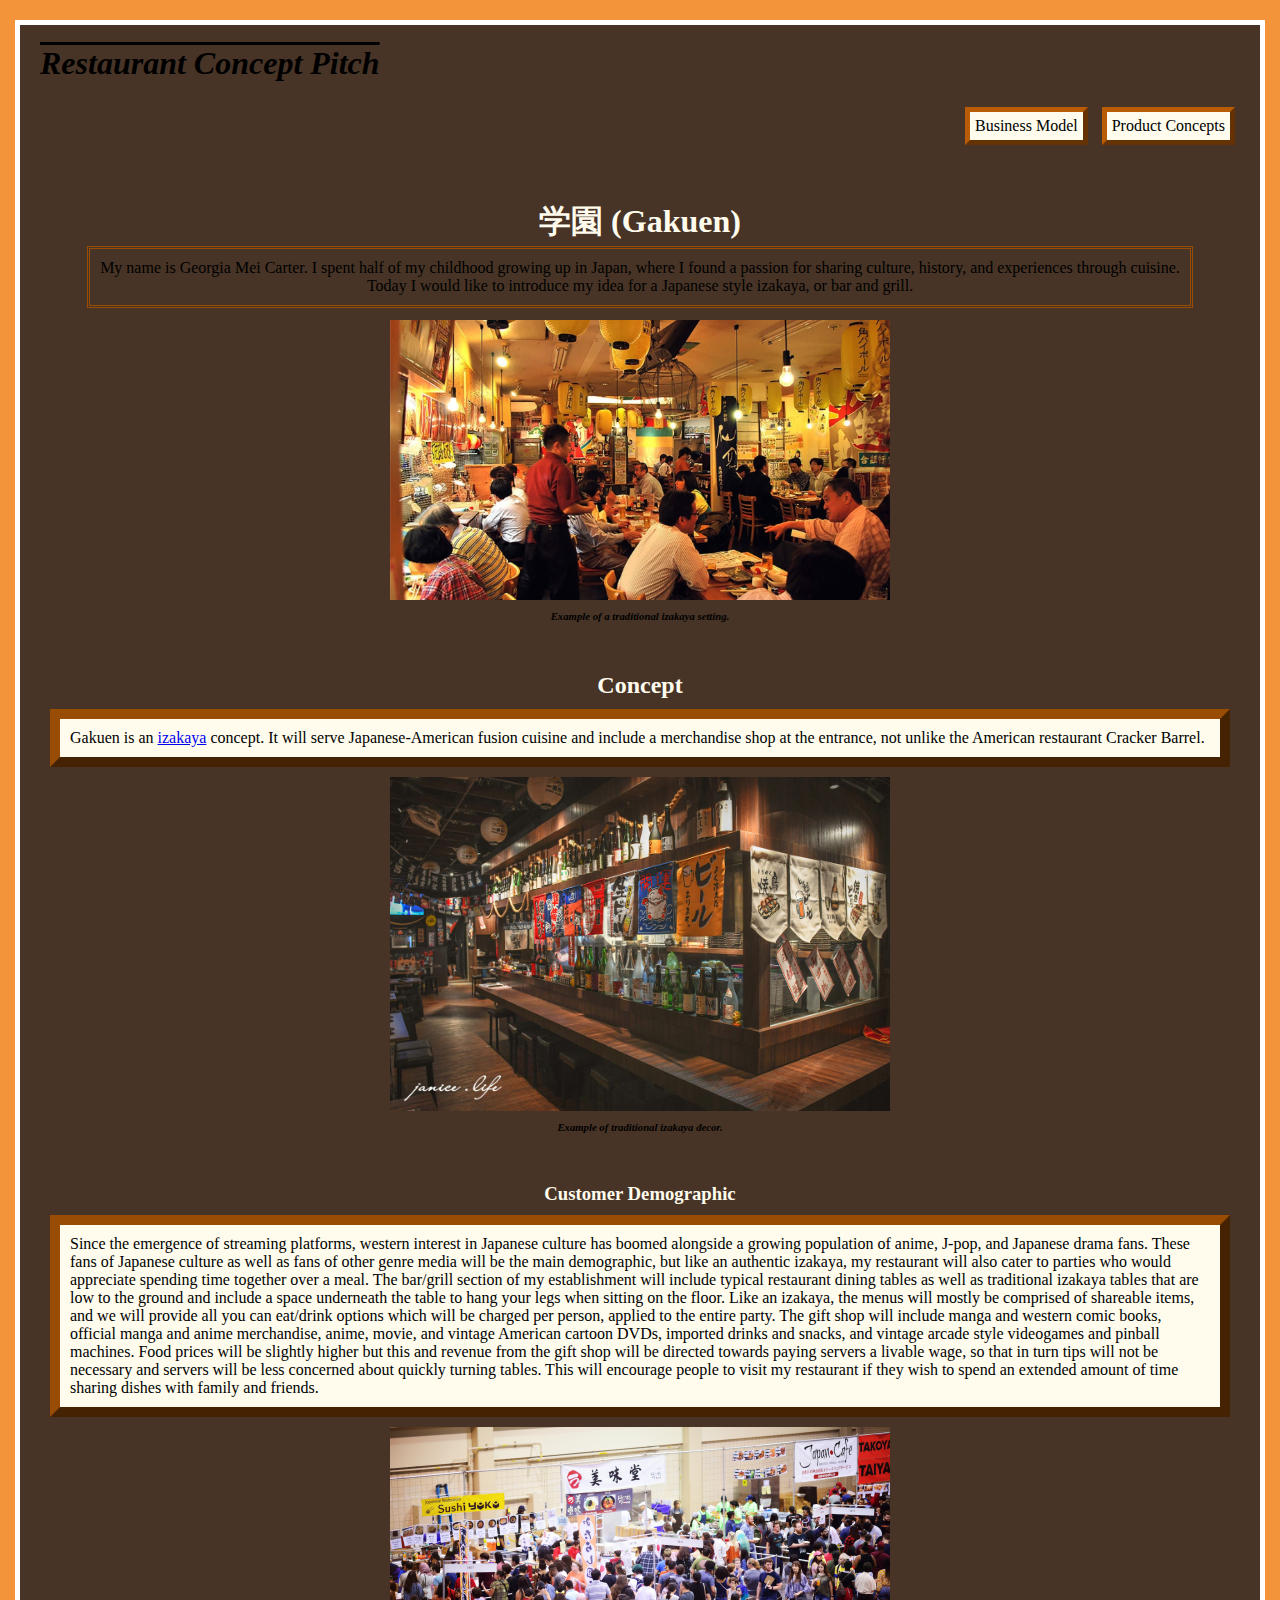
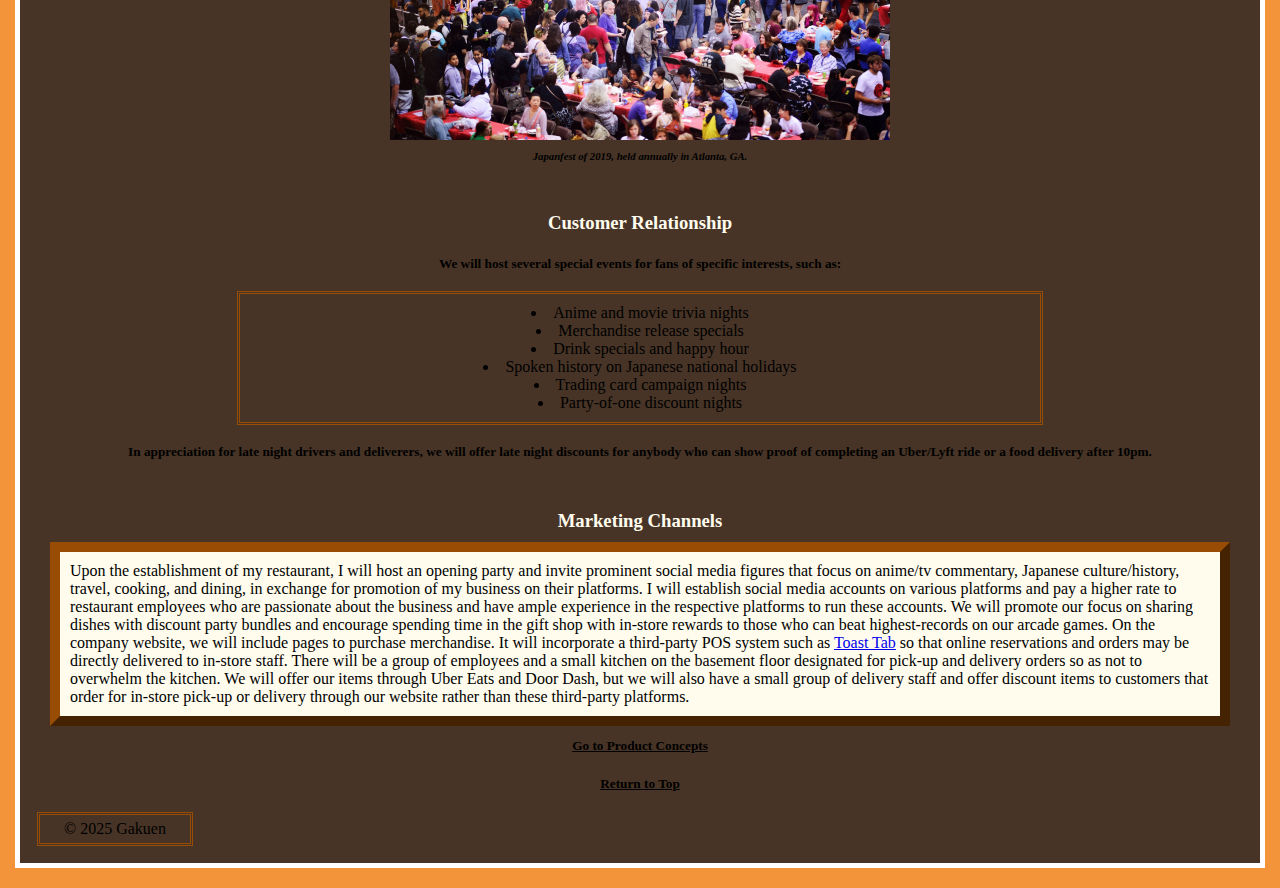
<file: assignment2_html/index.html>
<!DOCTYPE html>
<html lang="en">

<head>
   
    <meta charset="UTF-8">
    <meta name="viewport" content="width=device-width, initial-scale=1.0">
    <title>学園</title>
    <link rel="stylesheet" href="css/styles.css">

</head>

<body>
    
    <div id="container">
       
        <header>
            Restaurant Concept Pitch
        </header>
       
        <nav>
            <a href="index.html">Business Model</a>
            <a href="about.html">Product Concepts</a>
        </nav>
       
        <main>
           
            <h1>学園 (Gakuen)</h1>
            <p class="info">
                My name is Georgia Mei Carter. I spent half of my childhood growing up in Japan, where I found a passion
                for sharing culture, history, and experiences through cuisine. Today I would like to introduce my idea
                for a Japanese style izakaya, or bar and grill.
            </p> 
            <img src="images/5795cb8e46f15_5795a6ffb87b9_1545139082.jpg" alt="japanese izakaya setting">
            <h6>Example of a traditional izakaya setting.</h6>
           
            <h2>Concept</h2>
            <p class="para">
                 Gakuen is an 
                 <!--External Link-->
                 <a href="https://pos.chowbus.com/en/blog/article/what-is-izakaya" target="_blank">izakaya</a>
                 concept. It will serve Japanese-American fusion cuisine and
                include a merchandise shop at the entrance, not unlike the American restaurant Cracker Barrel. 
            </p> 
            <img src="images/DSC_6892.jpg" alt="japanese izakaya example photo">
            <h6>Example of traditional izakaya decor.</h6>

            <h3>Customer Demographic</h3>
            <p class="para">
                Since the emergence of streaming platforms, western interest in Japanese culture has boomed alongside a
                growing population of anime, J-pop, and Japanese drama fans. These fans of Japanese culture as well as
                fans of other genre media will be the main demographic, but like an authentic izakaya, my restaurant
                will also cater to parties who would appreciate spending time together over a meal. The bar/grill
                section of my establishment will include typical restaurant dining tables as well as traditional izakaya
                tables that are low to the ground and include a space underneath the table to hang your legs when
                sitting on the floor. Like an izakaya, the menus will mostly be comprised of shareable items, and we
                will provide all you can eat/drink options which will be charged per person, applied to the entire
                party. The gift shop will include manga and western comic books, official manga and anime merchandise,
                anime, movie, and vintage American cartoon DVDs, imported drinks and snacks, and vintage arcade style
                videogames and pinball machines. Food prices will be slightly higher but this and revenue from the gift
                shop will be directed towards paying servers a livable wage, so that in turn tips will not be necessary
                and servers will be less concerned about quickly turning tables. This will encourage people to visit my
                restaurant if they wish to spend an extended amount of time sharing dishes with family and friends. 
            </p>
            <img src="images/Japan_Fest_2019_026_b-vong.com_.jpg" alt="japanfest 2019">
            <h6>Japanfest of 2019, held annually in Atlanta, GA.</h6>

            <h3>Customer Relationship</h3>
            <h5>
                We will host several special events for fans of specific interests, such as:
            </h5>

               <!--Unordered List-->
               <ul>
                <li>Anime and movie trivia nights</li>
                <li>Merchandise release specials </li>
                <li>Drink specials and happy hour</li>
                <li>Spoken history on Japanese national holidays</li>
                <li>Trading card campaign nights</li>
                <li>Party-of-one discount nights </li>
               </ul>
            
            <h5>
                 In appreciation for late night drivers and deliverers, we will
                offer late night discounts for anybody who can show proof of completing an Uber/Lyft ride or a food
                delivery after 10pm.
            </h5>
            
            <h3>Marketing Channels</h3>
            <p class="para">
                Upon the establishment of my restaurant, I will host an opening party and invite prominent social media
                figures that focus on anime/tv commentary, Japanese culture/history, travel, cooking, and dining, in
                exchange for promotion of my business on their platforms. I will establish social media accounts on
                various platforms and pay a higher rate to restaurant employees who are passionate about the business
                and have ample experience in the respective platforms to run these accounts. We will promote our focus
                on sharing dishes with discount party bundles and encourage spending time in the gift shop with in-store
                rewards to those who can beat highest-records on our arcade games. On the company website, we will
                include pages to purchase merchandise. It will incorporate a third-party POS system such as
                <!--External Link-->
                <a href="https://pos.toasttab.com/restaurant-pos/full-service-pos-system" target="_blank">Toast Tab</a>
                so that online reservations and orders may be directly delivered to in-store staff. There will be a group
                of employees and a small kitchen on the basement floor designated for pick-up and delivery orders so as
                not to overwhelm the kitchen. We will offer our items through Uber Eats and Door Dash, but we will also
                have a small group of delivery staff and offer discount items to customers that order for in-store
                pick-up or delivery through our website rather than these third-party platforms.
            </p>
        
            <h5> <a class="one" href="about.html">Go to Product Concepts</a></h5>
            <h5><a class="one" href="index.html">Return to Top</a></h5>

        </main>
       
        <footer>
          
            &copy; 2025 Gakuen

        </footer>
   
    </div>

</body>

</html>
</file>
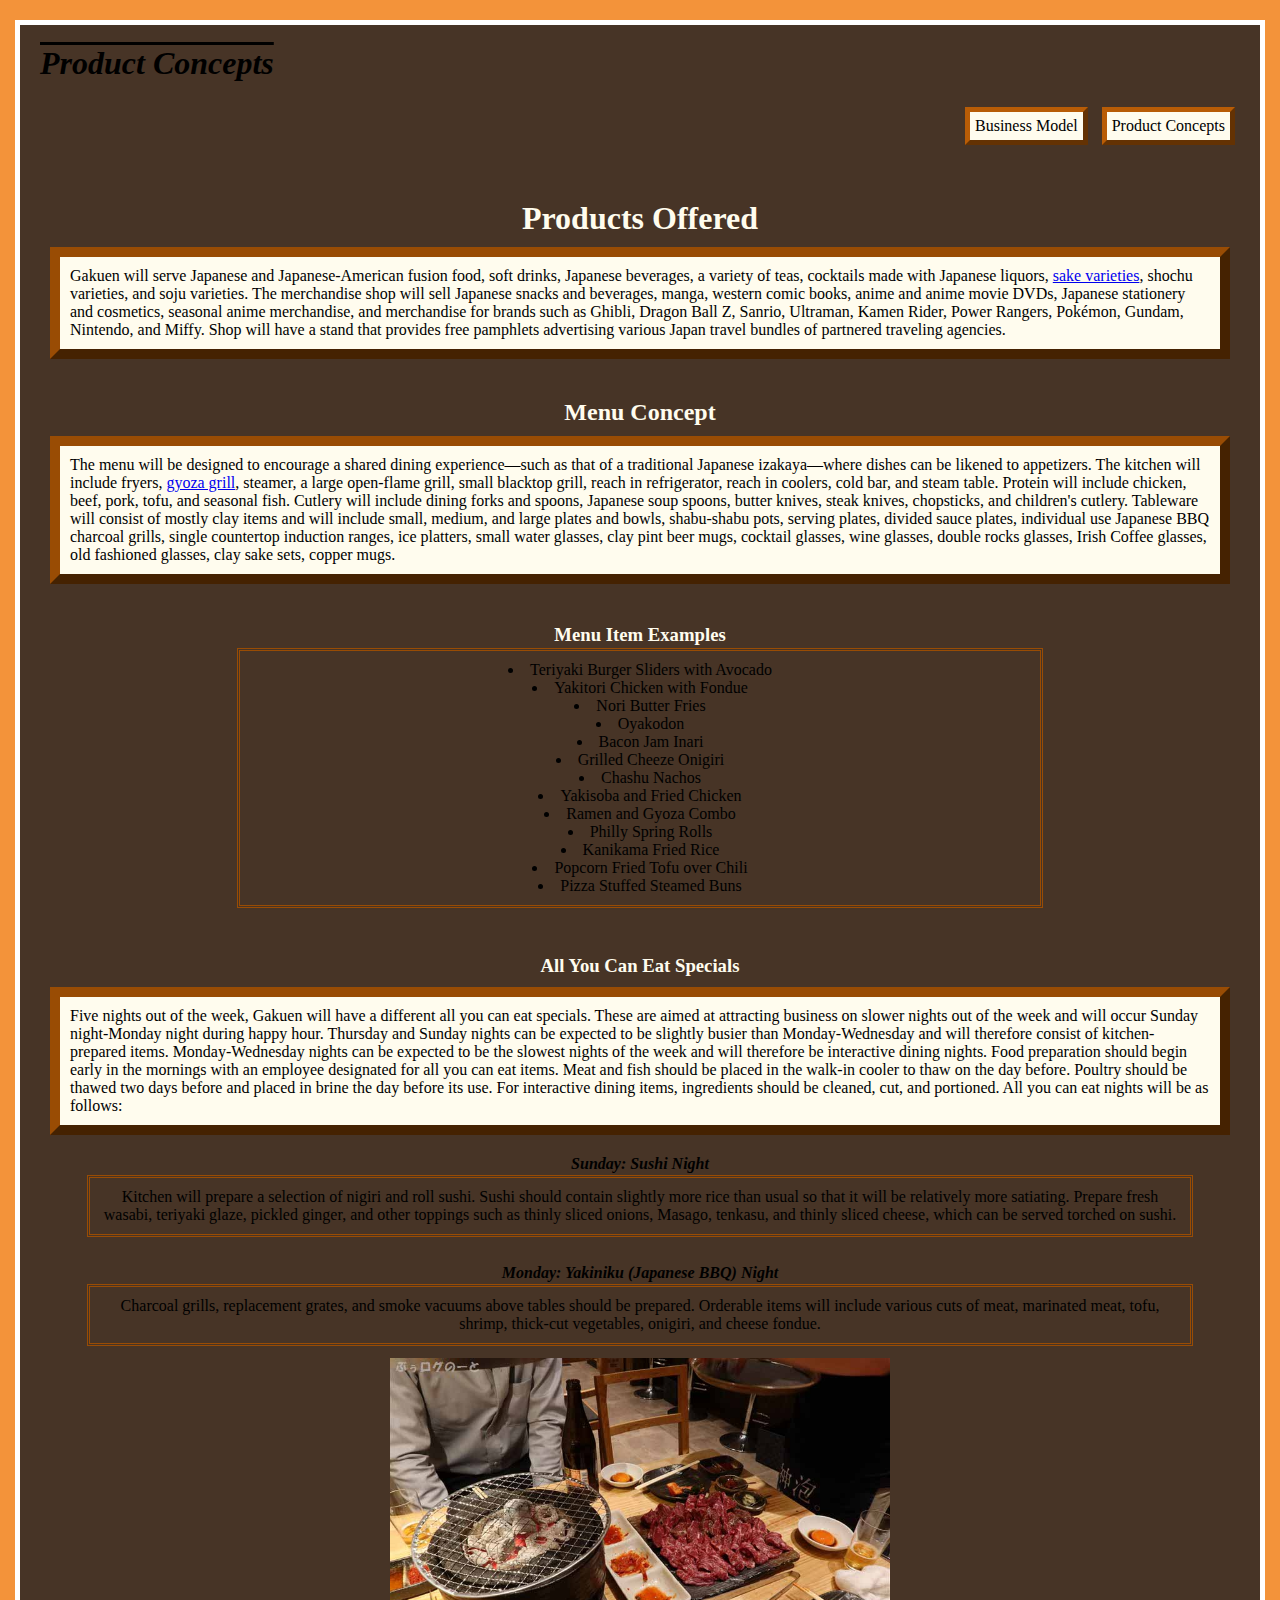
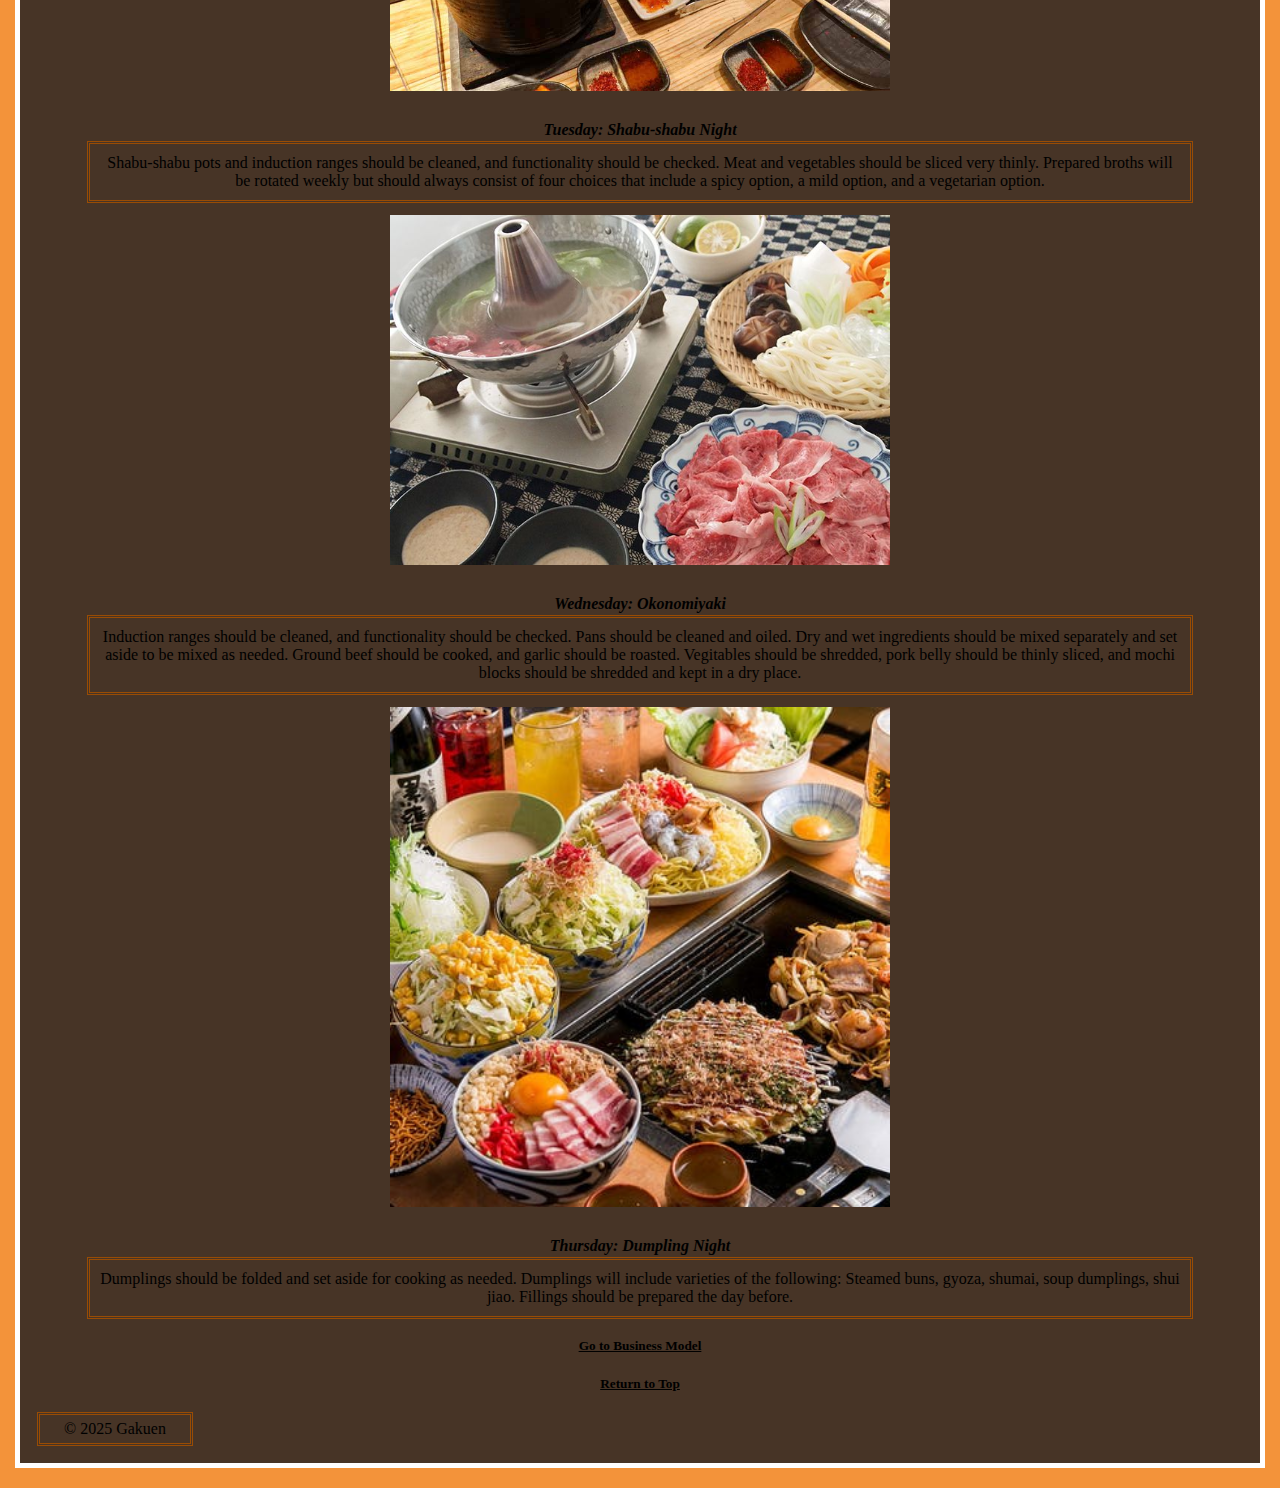
<file: assignment2_html/about.html>
<!DOCTYPE html>
<html lang="en">

<head>
   
    <meta charset="UTF-8">
    <meta name="viewport" content="width=device-width, initial-scale=1.0">
    <title>学園</title>
    <link rel="stylesheet" href="css/styles.css">

</head>

<body>
    
    <div id="container">

        <header>
            
            Product Concepts

        </header>

        <nav>
           
            <a href="index.html">Business Model</a>
            <a href="about.html">Product Concepts</a>

        </nav>

        <main>

            <h1>Products Offered</h1>
            <p class="para">
                Gakuen will serve Japanese and Japanese-American fusion food, soft drinks, Japanese beverages, a variety
                of teas, cocktails made with Japanese liquors,
                <!--External Link-->
                <a href="https://belluna-gourmet.com/pg/sake.html?s_cid=puslaweg01520602&utm_campaign=S_GE&utm_source=ms&utm_medium=cpc&utm_term=puslaweg01520602&utm_content=001002&msclkid=aa0a3839bea91fc526d05fcd05876f4f"
                    target="_blank">sake varieties</a>,
                shochu varieties, and soju varieties. The
                merchandise shop will sell Japanese snacks and beverages, manga, western comic books, anime and anime
                movie DVDs, Japanese stationery and cosmetics, seasonal anime merchandise, and merchandise for brands
                such as Ghibli, Dragon Ball Z, Sanrio, Ultraman, Kamen Rider, Power Rangers, Pokémon, Gundam, Nintendo,
                and Miffy. Shop will have a stand that provides free pamphlets advertising various Japan travel bundles
                of partnered traveling agencies.
            </p>

            <h2>Menu Concept</h2>
            <p class="para">
                The menu will be designed to encourage a shared dining experience—such as that of a traditional Japanese
                izakaya—where dishes can be likened to appetizers. The kitchen will include fryers,
                <!--External Link-->
                <a href="https://www.verfoodsolutions.com/products/flour-process/gyoza-grill/electric-gyoza-grill/"
                    target="_blank">gyoza grill</a>,
                steamer, a large open-flame grill, small blacktop grill, reach in refrigerator, reach in coolers, cold
                bar, and steam table. Protein will include chicken, beef, pork, tofu, and seasonal fish. Cutlery will
                include dining forks and spoons, Japanese soup spoons, butter knives, steak knives, chopsticks, and
                children's cutlery. Tableware will consist of mostly clay items and will include small, medium, and
                large plates and bowls, shabu-shabu pots, serving plates, divided sauce plates, individual use Japanese
                BBQ charcoal grills, single countertop induction ranges, ice platters, small water glasses, clay pint
                beer mugs, cocktail glasses, wine glasses, double rocks glasses, Irish Coffee glasses, old fashioned
                glasses, clay sake sets, copper mugs.
            </p>

            <h3>Menu Item Examples</h3>
        
                <!--Unordered List-->
             <ul>
                <li>Teriyaki Burger Sliders with Avocado</li>
                <li>Yakitori Chicken with Fondue</li>
                <li>Nori Butter Fries </li>
                <li>Oyakodon</li>
                <li>Bacon Jam Inari </li>
                <li>Grilled Cheeze Onigiri</li>
                <li>Chashu Nachos</li>
                <li>Yakisoba and Fried Chicken</li>
                <li>Ramen and Gyoza Combo</li>
                <li>Philly Spring Rolls </li>
                <li>Kanikama Fried Rice</li>
                <li>Popcorn Fried Tofu over Chili</li>
                <li>Pizza Stuffed Steamed Buns</li>
             </ul>

            <h3>All You Can Eat Specials</h3>
            <p class="para">
                Five nights out of the week, Gakuen will have a different all you can eat specials. These are aimed at
                attracting business on slower nights out of the week and will occur Sunday night-Monday night during
                happy hour. Thursday and Sunday nights can be expected to be slightly busier than Monday-Wednesday and
                will therefore consist of kitchen-prepared items. Monday-Wednesday nights can be expected to be the
                slowest nights of the week and will therefore be interactive dining nights. Food preparation should
                begin early in the mornings with an employee designated for all you can eat items. Meat and fish should
                be placed in the walk-in cooler to thaw on the day before. Poultry should be thawed two days before and
                placed in brine the day before its use. For interactive dining items, ingredients should be cleaned,
                cut, and portioned. All you can eat nights will be as follows:
            </p>

            <h4>Sunday: Sushi Night</h4>
            <p class="info">
                Kitchen will prepare a selection of nigiri and roll sushi. Sushi should contain slightly more rice than
                usual so that it will be relatively more satiating. Prepare fresh wasabi, teriyaki glaze, pickled
                ginger, and other toppings such as thinly sliced onions, Masago, tenkasu, and thinly sliced cheese,
                which can be served torched on sushi.
            </p>

            <h4>Monday: Yakiniku (Japanese BBQ) Night</h4>
            <p class="info">
                Charcoal grills, replacement grates, and smoke vacuums above tables should be prepared. Orderable items
                will include various cuts of meat, marinated meat, tofu, shrimp, thick-cut vegetables, onigiri, and
                cheese fondue.
            </p>
            <img src="images/yakiniku.jpg" alt="yakiniku example">

            <h4>Tuesday: Shabu-shabu Night</h4>
            <p class="info">
                Shabu-shabu pots and induction ranges should be cleaned, and functionality should be checked. Meat and
                vegetables should be sliced very thinly. Prepared broths will be rotated weekly but should always
                consist of four choices that include a spicy option, a mild option, and a vegetarian option.
            </p>
            <img src="images/shabu.jpg" alt="shabu-shabu example">

            <h4>Wednesday: Okonomiyaki</h4>
            <p class="info">
                Induction ranges should be cleaned, and functionality should be checked. Pans should be cleaned and
                oiled. Dry and wet ingredients should be mixed separately and set aside to be mixed as needed. Ground
                beef should be cooked, and garlic should be roasted. Vegitables should be shredded, pork belly should be
                thinly sliced, and mochi blocks should be shredded and kept in a dry place.
            </p>
            <img src="images/okonomiyaki.jpg" alt="okonomiyaki example">

            <h4>Thursday: Dumpling Night</h4>
            <p class="info">
                Dumplings should be folded and set aside for cooking as needed. Dumplings will include varieties of the
                following: Steamed buns, gyoza, shumai, soup dumplings, shui jiao. Fillings should be prepared the day
                before.
            </p>
           
            <h5> <a class="one" href="index.html">Go to Business Model</a></h5>
            <h5><a class="one" href="about.html">Return to Top</a></h5>

        </main>

        <footer>
           
            &copy; 2025 Gakuen

        </footer>

    </div>

</body>

</html>
</file>
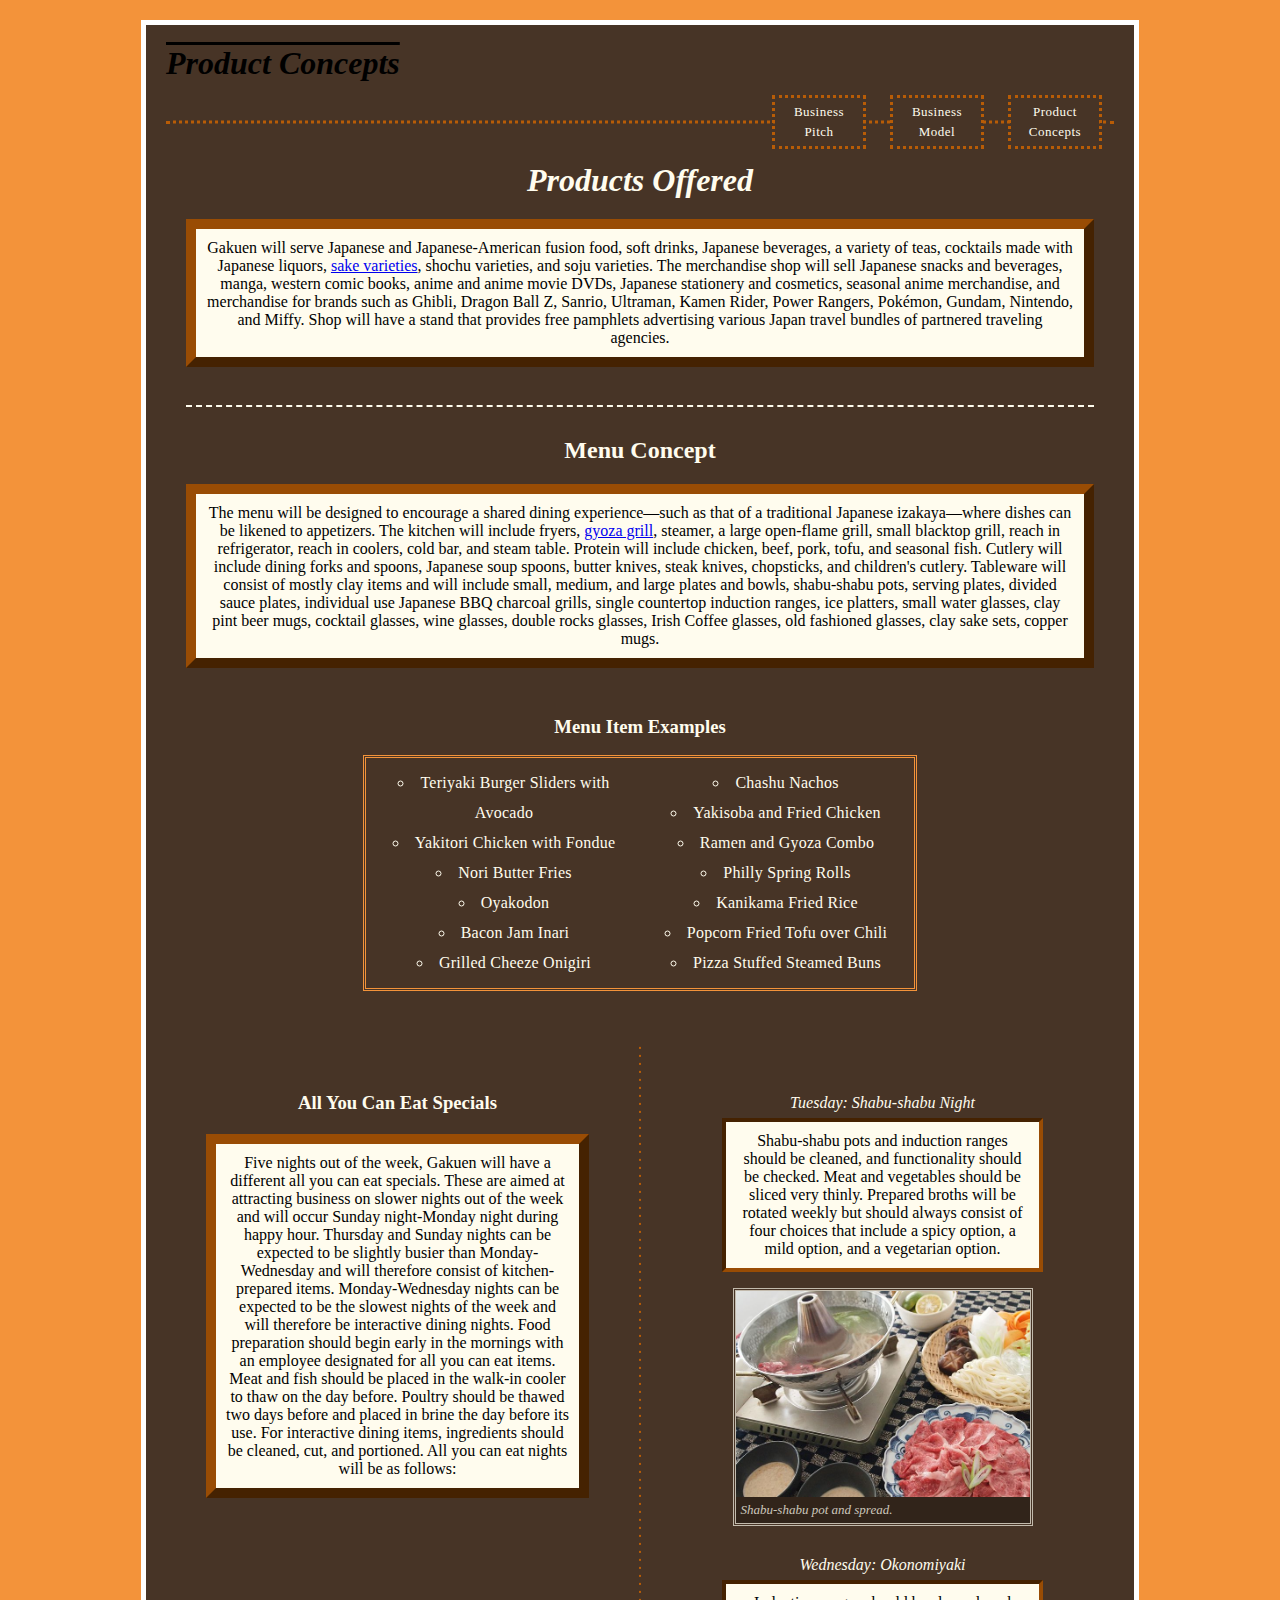
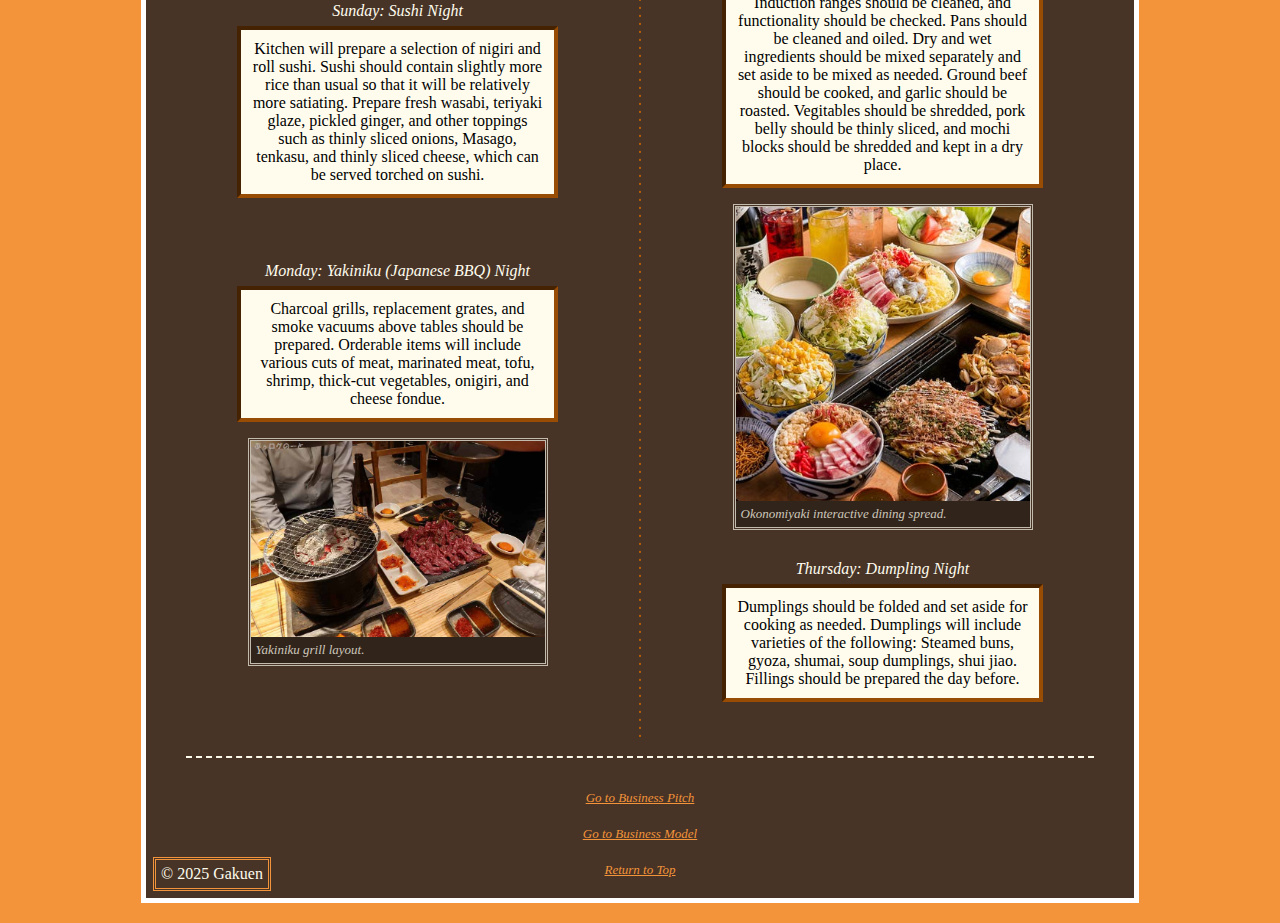
<file: assignment3_html/concepts.html>
<!DOCTYPE html>
<html lang="en">

<head>

    <meta charset="UTF-8">
    <meta name="viewport" content="width=device-width, initial-scale=1.0">
    <title>学園</title>
    <link rel="stylesheet" href="css/styles.css">

</head>

<body>

    <div id="container">

        <header>

            Product Concepts

        </header>

        <nav>

            <!--Unordered List-->
            <ul>
                <li><a href="pitch.html">Business Pitch</a></li>
                <li><a href="model.html">Business Model</a></li>
                <li><a href="concepts.html">Product Concepts</a></li>
            </ul>
            <hr class="nav-line">

        </nav>

        <main>

            <h1>Products Offered</h1>
            <p class="para">
                Gakuen will serve Japanese and Japanese-American fusion food, soft drinks, Japanese beverages, a variety
                of teas, cocktails made with Japanese liquors,
                <!--External Link-->
                <a href="https://belluna-gourmet.com/pg/sake.html?s_cid=puslaweg01520602&utm_campaign=S_GE&utm_source=ms&utm_medium=cpc&utm_term=puslaweg01520602&utm_content=001002&msclkid=aa0a3839bea91fc526d05fcd05876f4f"
                    target="_blank">sake varieties</a>,
                shochu varieties, and soju varieties. The
                merchandise shop will sell Japanese snacks and beverages, manga, western comic books, anime and anime
                movie DVDs, Japanese stationery and cosmetics, seasonal anime merchandise, and merchandise for brands
                such as Ghibli, Dragon Ball Z, Sanrio, Ultraman, Kamen Rider, Power Rangers, Pokémon, Gundam, Nintendo,
                and Miffy. Shop will have a stand that provides free pamphlets advertising various Japan travel bundles
                of partnered traveling agencies.
            </p>

            <br>
            <hr class="dotted-hr">

            <h2>Menu Concept</h2>
            <p class="para">
                The menu will be designed to encourage a shared dining experience—such as that of a traditional Japanese
                izakaya—where dishes can be likened to appetizers. The kitchen will include fryers,
                <!--External Link-->
                <a href="https://www.verfoodsolutions.com/products/flour-process/gyoza-grill/electric-gyoza-grill/"
                    target="_blank">gyoza grill</a>,
                steamer, a large open-flame grill, small blacktop grill, reach in refrigerator, reach in coolers, cold
                bar, and steam table. Protein will include chicken, beef, pork, tofu, and seasonal fish. Cutlery will
                include dining forks and spoons, Japanese soup spoons, butter knives, steak knives, chopsticks, and
                children's cutlery. Tableware will consist of mostly clay items and will include small, medium, and
                large plates and bowls, shabu-shabu pots, serving plates, divided sauce plates, individual use Japanese
                BBQ charcoal grills, single countertop induction ranges, ice platters, small water glasses, clay pint
                beer mugs, cocktail glasses, wine glasses, double rocks glasses, Irish Coffee glasses, old fashioned
                glasses, clay sake sets, copper mugs.
            </p>
            <br>

            <h3>Menu Item Examples</h3>

            <!--Unordered List-->
            <ul class="ul_info" style="columns: 2; -webkit-columns: 2; -moz-columns: 2;">
                <li>Teriyaki Burger Sliders with Avocado</li>
                <li>Yakitori Chicken with Fondue</li>
                <li>Nori Butter Fries </li>
                <li>Oyakodon</li>
                <li>Bacon Jam Inari </li>
                <li>Grilled Cheeze Onigiri</li>
                <li>Chashu Nachos</li>
                <li>Yakisoba and Fried Chicken</li>
                <li>Ramen and Gyoza Combo</li>
                <li>Philly Spring Rolls </li>
                <li>Kanikama Fried Rice</li>
                <li>Popcorn Fried Tofu over Chili</li>
                <li>Pizza Stuffed Steamed Buns</li>
            </ul>
            <br>
            <br>


            <div class="two-col">

                <div class="col">

                    <br>
                    <h3>All You Can Eat Specials</h3>
                    <p class="para">
                        Five nights out of the week, Gakuen will have a different all you can eat specials. These
                        are aimed at
                        attracting business on slower nights out of the week and will occur Sunday night-Monday
                        night during
                        happy hour. Thursday and Sunday nights can be expected to be slightly busier than
                        Monday-Wednesday and
                        will therefore consist of kitchen-prepared items. Monday-Wednesday nights can be expected to
                        be the
                        slowest nights of the week and will therefore be interactive dining nights. Food preparation
                        should
                        begin early in the mornings with an employee designated for all you can eat items. Meat and
                        fish should
                        be placed in the walk-in cooler to thaw on the day before. Poultry should be thawed two days
                        before and
                        placed in brine the day before its use. For interactive dining items, ingredients should be
                        cleaned,
                        cut, and portioned. All you can eat nights will be as follows:
                    </p>
                    <br>
                    <br>
                    <br>

                    <h4>Sunday: Sushi Night</h4>
                    <p class="info">
                        Kitchen will prepare a selection of nigiri and roll sushi. Sushi should contain slightly
                        more
                        rice
                        than
                        usual so that it will be relatively more satiating. Prepare fresh wasabi, teriyaki glaze,
                        pickled
                        ginger, and other toppings such as thinly sliced onions, Masago, tenkasu, and thinly sliced
                        cheese,
                        which can be served torched on sushi.
                    </p>
                    <br>

                    <h4>Monday: Yakiniku (Japanese BBQ) Night</h4>
                    <p class="info">
                        Charcoal grills, replacement grates, and smoke vacuums above tables should be prepared.
                        Orderable
                        items
                        will include various cuts of meat, marinated meat, tofu, shrimp, thick-cut vegetables,
                        onigiri,
                        and
                        cheese fondue.
                    </p>
                    <div class="img-set">
                        <div class="img-border">
                            <img src="images/yakiniku.jpg" alt="yakiniku example">
                            <p class="img-cap">Yakiniku grill layout.</p>
                        </div>
                    </div>



                </div>

                <div class="divider"></div>

                <div class="col">

                    <h4>Tuesday: Shabu-shabu Night</h4>
                    <p class="info">
                        Shabu-shabu pots and induction ranges should be cleaned, and functionality should be
                        checked.
                        Meat
                        and
                        vegetables should be sliced very thinly. Prepared broths will be rotated weekly but should
                        always
                        consist of four choices that include a spicy option, a mild option, and a vegetarian option.
                    </p>
                    <div class="img-set">
                        <div class="img-border">
                            <img src="images/shabu.jpg" alt="shabu-shabu example">
                            <p class="img-cap">Shabu-shabu pot and spread.</p>
                        </div>
                    </div>
                    <h4>Wednesday: Okonomiyaki</h4>
                    <p class="info">
                        Induction ranges should be cleaned, and functionality should be checked. Pans should be
                        cleaned
                        and
                        oiled. Dry and wet ingredients should be mixed separately and set aside to be mixed as
                        needed.
                        Ground
                        beef should be cooked, and garlic should be roasted. Vegitables should be shredded, pork
                        belly
                        should be
                        thinly sliced, and mochi blocks should be shredded and kept in a dry place.
                    </p>
                    <div class="img-set">
                        <div class="img-border">
                            <img src="images/okonomiyaki.jpg" alt="okonomiyaki example">
                            <p class="img-cap">Okonomiyaki interactive dining spread.</p>
                        </div>
                    </div>

                    <h4>Thursday: Dumpling Night</h4>
                    <p class="info">
                        Dumplings should be folded and set aside for cooking as needed. Dumplings will include
                        varieties
                        of
                        the
                        following: Steamed buns, gyoza, shumai, soup dumplings, shui jiao. Fillings should be
                        prepared
                        the
                        day
                        before.
                    </p>
                </div>

            </div>


            <br>
            <hr class="dotted-hr">

            <div id="directory">

                <a class="one" href="pitch.html">Go to Business Pitch</a><br>
                <br>
                <a class="one" href="model.html">Go to Business Model</a><br>
                <br>
                <a class="one" href="concepts.html">Return to Top</a>

            </div>

        </main>

        <footer>

            &copy; 2025 Gakuen

        </footer>

    </div>

</body>

</html>
</file>
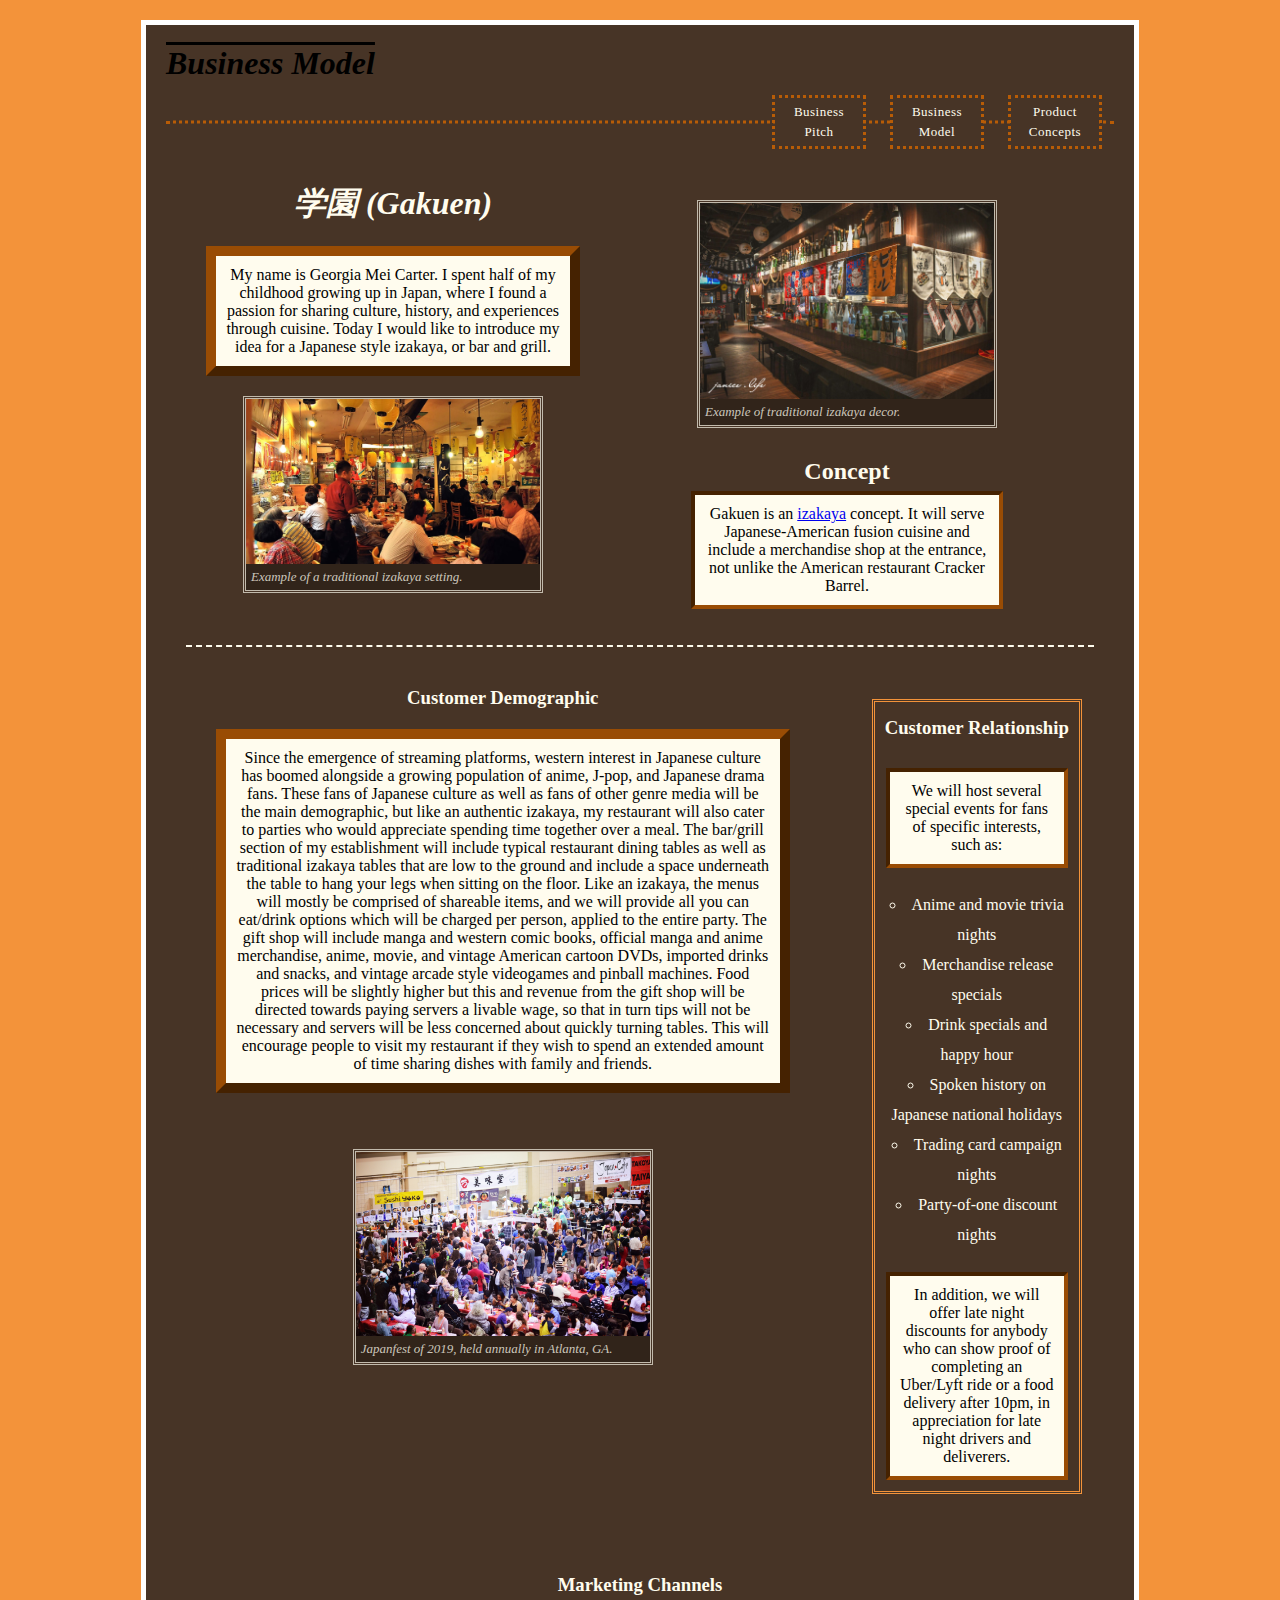
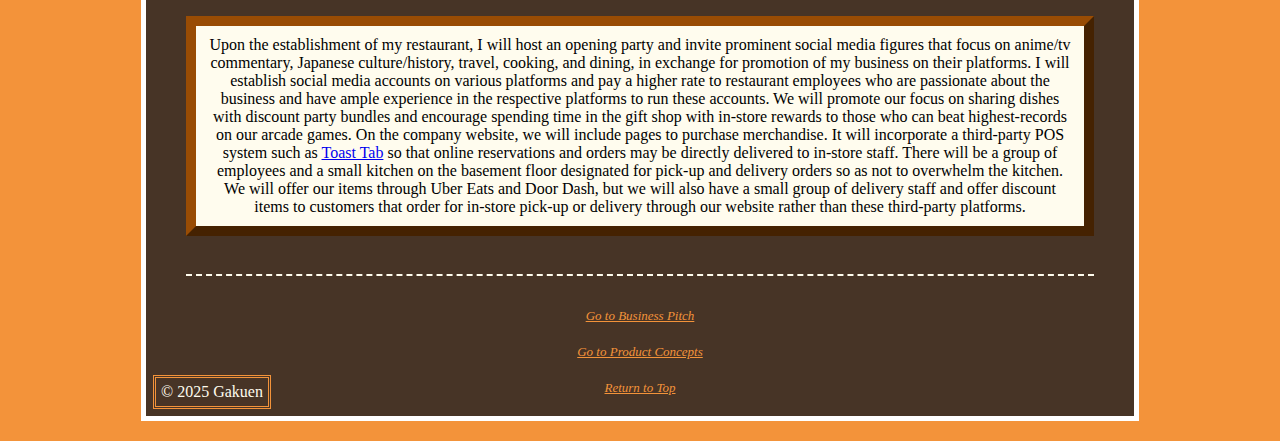
<file: assignment3_html/model.html>
<!DOCTYPE html>
<html lang="en">

<head>

    <meta charset="UTF-8">
    <meta name="viewport" content="width=device-width, initial-scale=1.0">
    <title>学園</title>
    <link rel="stylesheet" href="css/styles.css">

</head>

<body>

    <div id="container">

        <header>

            Business Model

        </header>

        <nav>

            <!--Unordered List-->
            <ul>
                <li><a href="pitch.html">Business Pitch</a></li>
                <li><a href="model.html">Business Model</a></li>
                <li><a href="concepts.html">Product Concepts</a></li>
            </ul>
            <hr class="nav-line">

        </nav>

        <main>
            <div class="two-col">

                <div class="col">
                    <h1>学園 (Gakuen)</h1>
                    <p class="para">
                        My name is Georgia Mei Carter. I spent half of my childhood growing up in Japan, where I found a
                        passion
                        for sharing culture, history, and experiences through cuisine. Today I would like to introduce
                        my
                        idea
                        for a Japanese style izakaya, or bar and grill.
                    </p>
                    <div class="img-set">
                        <div class="img-border">
                            <img src="images/5795cb8e46f15_5795a6ffb87b9_1545139082.jpg" alt="japanese izakaya setting">
                            <p class="img-cap">Example of a traditional izakaya setting.</p>
                        </div>
                    </div>
                    <br>
                </div>



                <div class="col">
                    <br>

                    <div class="img-set">
                        <div class="img-border">
                            <img src="images/DSC_6892.jpg" alt="japanese izakaya example photo">
                            <p class="img-cap">Example of traditional izakaya decor.</p>
                        </div>
                    </div>
                    <h2>Concept</h2>
                    <p class="info">
                        Gakuen is an
                        <!--External Link-->
                        <a href="https://pos.chowbus.com/en/blog/article/what-is-izakaya" target="_blank">izakaya</a>
                        concept. It will serve Japanese-American fusion cuisine and
                        include a merchandise shop at the entrance, not unlike the American restaurant Cracker Barrel.
                    </p>

                </div>
                <br>
                <hr class="dotted-hr">
                <br>
            </div>

            <hr class="dotted-hr">

            <div class="two-col">
                <section class="col-a">
                    <h3>Customer Demographic</h3>
                    <p class="para">
                        Since the emergence of streaming platforms, western interest in Japanese culture has boomed
                        alongside a
                        growing population of anime, J-pop, and Japanese drama fans. These fans of Japanese culture
                        as
                        well
                        as
                        fans of other genre media will be the main demographic, but like an authentic izakaya, my
                        restaurant
                        will also cater to parties who would appreciate spending time together over a meal. The
                        bar/grill
                        section of my establishment will include typical restaurant dining tables as well as
                        traditional
                        izakaya
                        tables that are low to the ground and include a space underneath the table to hang your legs
                        when
                        sitting on the floor. Like an izakaya, the menus will mostly be comprised of shareable
                        items,
                        and we
                        will provide all you can eat/drink options which will be charged per person, applied to the
                        entire
                        party. The gift shop will include manga and western comic books, official manga and anime
                        merchandise,
                        anime, movie, and vintage American cartoon DVDs, imported drinks and snacks, and vintage
                        arcade
                        style
                        videogames and pinball machines. Food prices will be slightly higher but this and revenue
                        from
                        the
                        gift
                        shop will be directed towards paying servers a livable wage, so that in turn tips will not
                        be
                        necessary
                        and servers will be less concerned about quickly turning tables. This will encourage people
                        to
                        visit
                        my
                        restaurant if they wish to spend an extended amount of time sharing dishes with family and
                        friends.
                    </p>
                    <br>
                    <br>
                    <div class="img-set">
                        <div class="img-border">
                            <img src="images/Japan_Fest_2019_026_b-vong.com_.jpg" alt="japanfest 2019">
                            <p class="img-cap">Japanfest of 2019, held annually in Atlanta, GA.</p>
                        </div>
                    </div>

                </section>


                <aside class="col-b">
                    <div class="col-b-frame">
                        <h3>Customer Relationship</h3>
                        <br>
                        <p class="info" style="margin: 10px;">
                            We will host several special events for fans of specific interests, such as:
                        </p>

                        <!--Unordered List-->
                        <ul>
                            <li>Anime and movie trivia nights</li>
                            <li>Merchandise release specials </li>
                            <li>Drink specials and happy hour</li>
                            <li>Spoken history on Japanese national holidays</li>
                            <li>Trading card campaign nights</li>
                            <li>Party-of-one discount nights </li>
                        </ul>

                        <p class="info" style="margin: 10px;">
                            In addition, we will offer late night discounts for anybody who can show proof of completing
                            an
                            Uber/Lyft ride or a food delivery after 10pm, in appreciation for late night drivers and
                            deliverers.
                        </p>
                    </div>
                </aside>

            </div>

            <br>

            <h3>Marketing Channels</h3>
            <p class="para">
                Upon the establishment of my restaurant, I will host an opening party and invite prominent social media
                figures that focus on anime/tv commentary, Japanese culture/history, travel, cooking, and dining, in
                exchange for promotion of my business on their platforms. I will establish social media accounts on
                various platforms and pay a higher rate to restaurant employees who are passionate about the business
                and have ample experience in the respective platforms to run these accounts. We will promote our focus
                on sharing dishes with discount party bundles and encourage spending time in the gift shop with in-store
                rewards to those who can beat highest-records on our arcade games. On the company website, we will
                include pages to purchase merchandise. It will incorporate a third-party POS system such as
                <!--External Link-->
                <a href="https://pos.toasttab.com/restaurant-pos/full-service-pos-system" target="_blank">Toast Tab</a>
                so that online reservations and orders may be directly delivered to in-store staff. There will be a
                group
                of employees and a small kitchen on the basement floor designated for pick-up and delivery orders so as
                not to overwhelm the kitchen. We will offer our items through Uber Eats and Door Dash, but we will also
                have a small group of delivery staff and offer discount items to customers that order for in-store
                pick-up or delivery through our website rather than these third-party platforms.
            </p>

            <br>
            <hr class="dotted-hr">

            <div id="directory">

                <a class="one" href="pitch.html">Go to Business Pitch</a><br>
                <br>
                <a class="one" href="concepts.html">Go to Product Concepts</a><br>
                <br>
                <a class="one" href="model.html">Return to Top</a>

            </div>

        </main>

        <footer>

            &copy; 2025 Gakuen

        </footer>

    </div>

</body>

</html>
</file>
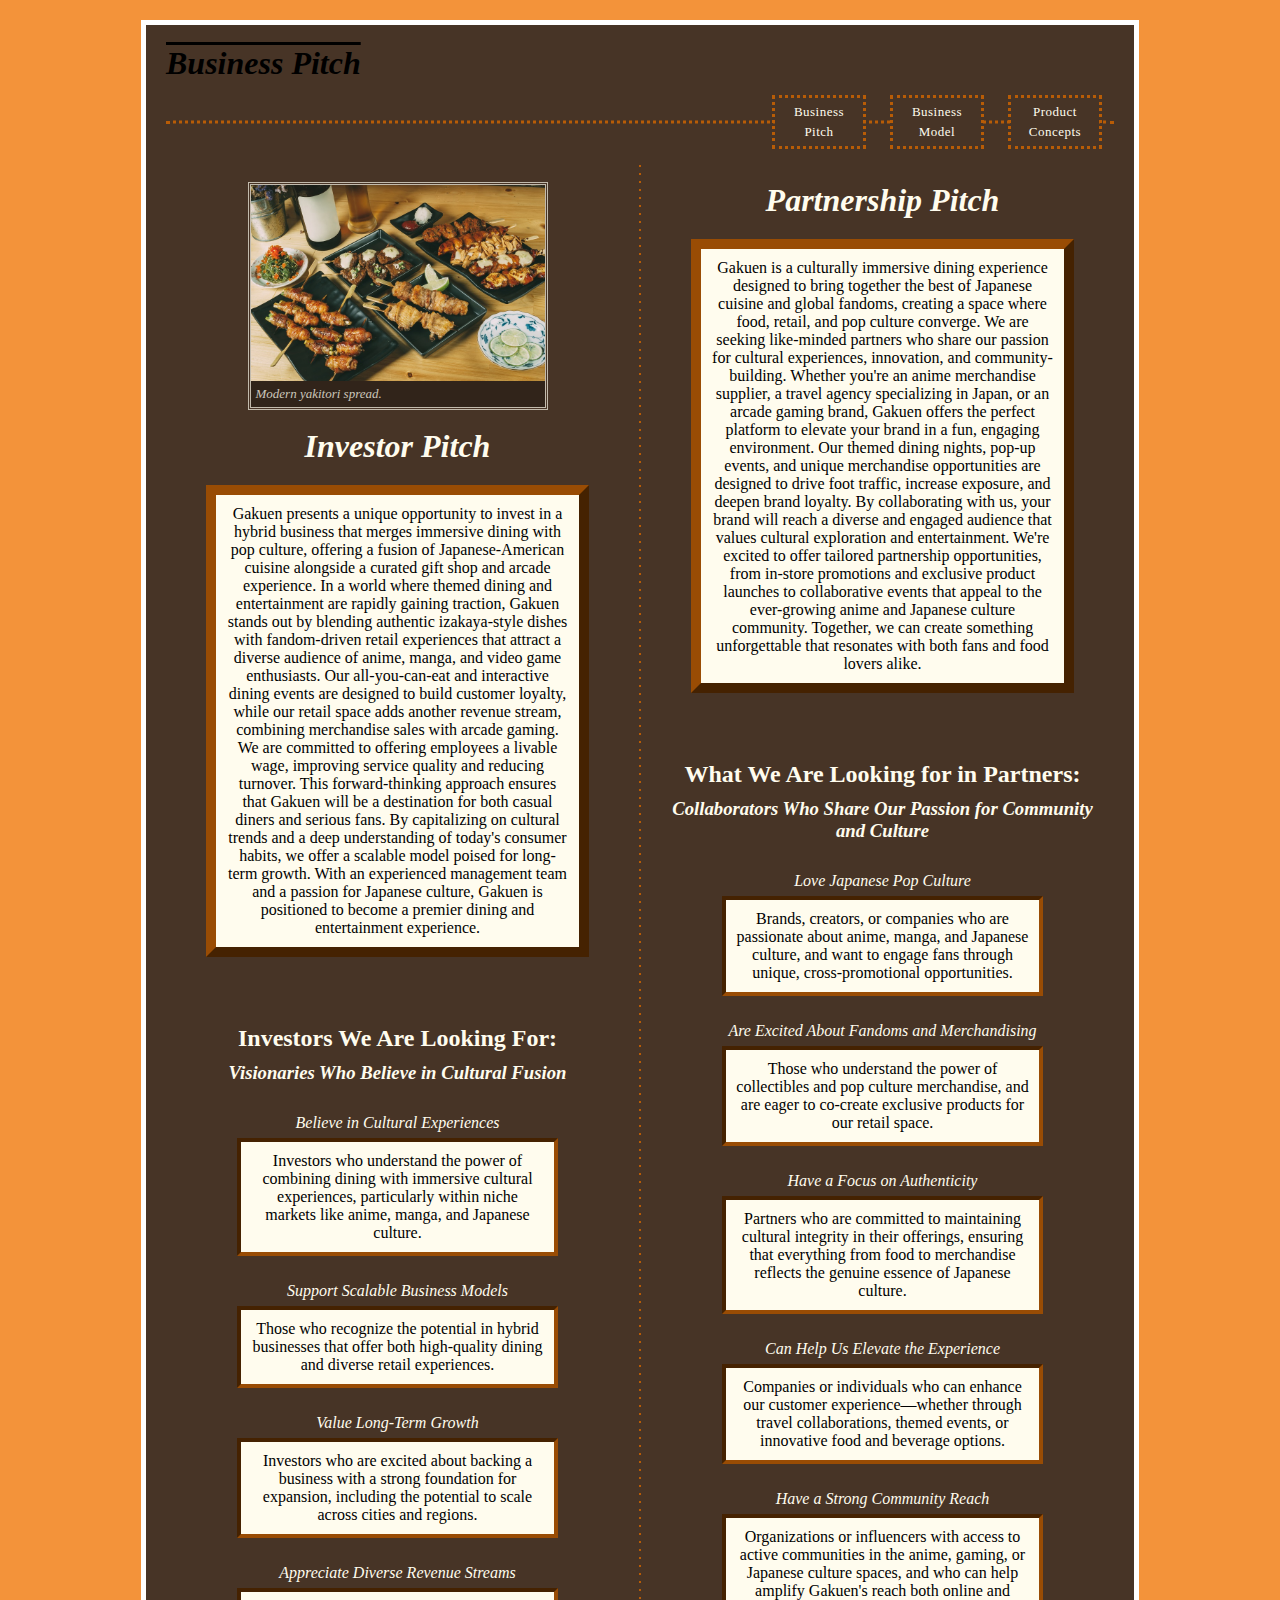
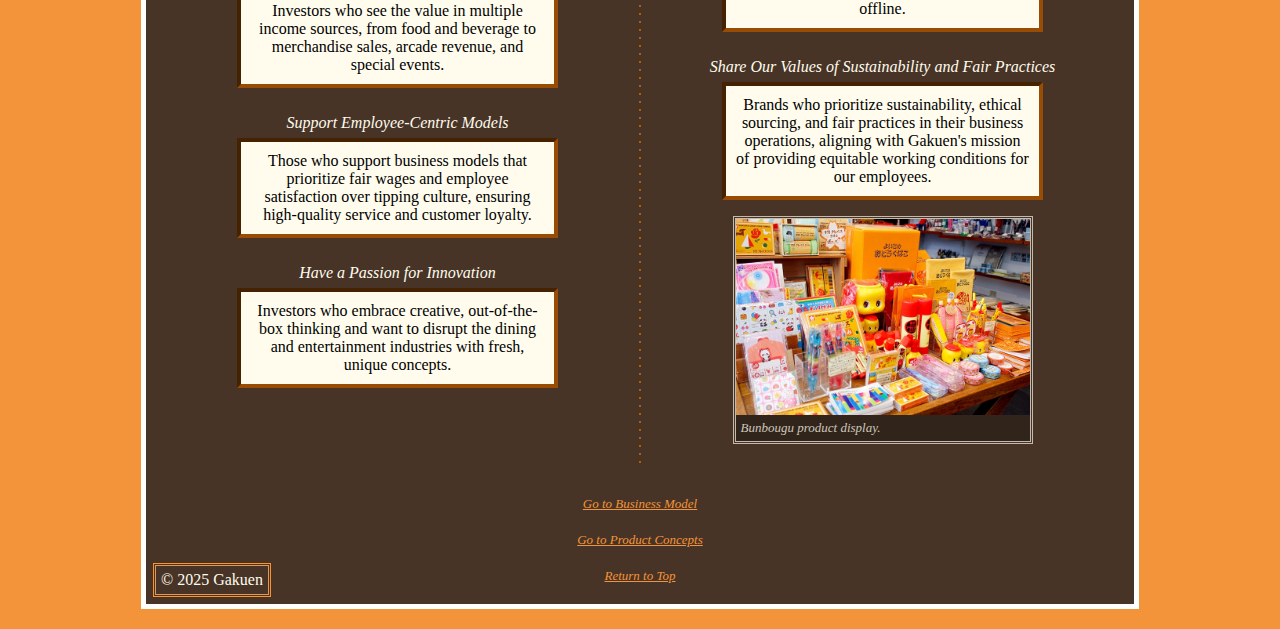
<file: assignment3_html/pitch.html>
<!DOCTYPE html>
<html lang="en">

<head>
    <meta charset="UTF-8">
    <meta name="viewport" content="width=device-width, initial-scale=1.0">
    <title>学園</title>
    <link rel="stylesheet" href="css/styles.css">
</head>

<body>

    <div id="container">

        <header>

            Business Pitch

        </header>

        <nav>

            <!--Unordered List-->
            <ul>
                <li><a href="pitch.html">Business Pitch</a></li>
                <li><a href="model.html">Business Model</a></li>
                <li><a href="concepts.html">Product Concepts</a></li>
            </ul>
            <hr class="nav-line">

        </nav>

        <main>

            <div class="two-col">

                <div class="col">
                    <section>

                        <div class="img-set">
                            <div class="img-border">
                                <img src="images/yakitori.jpeg" alt="yakitori">
                                <p class="img-cap">Modern yakitori spread.</p>
                            </div>
                        </div>
                        <br>
                        <h1>Investor Pitch</h1>
                        <p class="para">
                            Gakuen presents a unique opportunity to invest in a hybrid business that merges immersive
                            dining
                            with
                            pop culture, offering a fusion of Japanese-American cuisine alongside a curated gift shop
                            and
                            arcade
                            experience. In a world where themed dining and entertainment are rapidly gaining traction,
                            Gakuen
                            stands
                            out by blending authentic izakaya-style dishes with fandom-driven retail experiences that
                            attract a
                            diverse audience of anime, manga, and video game enthusiasts. Our all-you-can-eat and
                            interactive
                            dining
                            events are designed to build customer loyalty, while our retail space adds another revenue
                            stream,
                            combining merchandise sales with arcade gaming. We are committed to offering employees a
                            livable
                            wage,
                            improving service quality and reducing turnover. This forward-thinking approach ensures that
                            Gakuen
                            will
                            be a destination for both casual diners and serious fans. By capitalizing on cultural trends
                            and
                            a
                            deep
                            understanding of today's consumer habits, we offer a scalable model poised for long-term
                            growth.
                            With an
                            experienced management team and a passion for Japanese culture, Gakuen is positioned to
                            become a
                            premier
                            dining and entertainment experience.
                        </p>
                        <br>
                        <h2>Investors We Are Looking For:</h2>
                        <h3 style="font-style: italic;">Visionaries Who Believe in Cultural Fusion</h3>

                        <h4>Believe in Cultural Experiences</h4>
                        <p class="info">
                            Investors who understand the power of combining dining with immersive cultural experiences,
                            particularly
                            within niche markets like anime, manga, and Japanese culture.
                        </p>

                        <h4>Support Scalable Business Models</h4>
                        <p class="info">Those who recognize the potential in hybrid businesses that offer both
                            high-quality
                            dining and diverse
                            retail experiences.
                        </p>

                        <h4>Value Long-Term Growth</h4>
                        <p class="info">Investors who are excited about backing a business with a strong foundation for
                            expansion, including the
                            potential to scale across cities and regions.
                        </p>

                        <h4>Appreciate Diverse Revenue Streams</h4>
                        <p class="info">Investors who see the value in multiple income sources, from food and beverage
                            to
                            merchandise sales,
                            arcade revenue, and special events.
                        </p>

                        <h4>Support Employee-Centric Models</h4>
                        <p class="info">Those who support business models that prioritize fair wages and employee
                            satisfaction
                            over tipping
                            culture, ensuring high-quality service and customer loyalty.
                        </p>

                        <h4>Have a Passion for Innovation</h4>
                        <p class="info">Investors who embrace creative, out-of-the-box thinking and want to disrupt the
                            dining
                            and entertainment
                            industries with fresh, unique concepts.
                        </p>

                    </section>
                </div>

                <div class="divider"></div>

                <div class="col">
                    <aside>
                        <h1>Partnership Pitch</h1>
                        <p class="para">
                            Gakuen is a culturally immersive dining experience designed to bring together the best of
                            Japanese
                            cuisine and global fandoms, creating a space where food, retail, and pop culture converge.
                            We
                            are
                            seeking like-minded partners who share our passion for cultural experiences, innovation, and
                            community-building. Whether you're an anime merchandise supplier, a travel agency
                            specializing
                            in
                            Japan,
                            or an arcade gaming brand, Gakuen offers the perfect platform to elevate your brand in a
                            fun,
                            engaging
                            environment. Our themed dining nights, pop-up events, and unique merchandise opportunities
                            are
                            designed
                            to drive foot traffic, increase exposure, and deepen brand loyalty. By collaborating with
                            us,
                            your
                            brand
                            will reach a diverse and engaged audience that values cultural exploration and
                            entertainment.
                            We're
                            excited to offer tailored partnership opportunities, from in-store promotions and exclusive
                            product
                            launches to collaborative events that appeal to the ever-growing anime and Japanese culture
                            community.
                            Together, we can create something unforgettable that resonates with both fans and food
                            lovers
                            alike.
                        </p>
                        <br>
                        <h2>What We Are Looking for in Partners:</h2>
                        <h3 style="font-style: italic;">Collaborators Who Share Our Passion for Community and Culture
                        </h3>

                        <h4>Love Japanese Pop Culture</h4>
                        <p class="info">Brands, creators, or companies who are passionate about anime, manga, and
                            Japanese
                            culture,
                            and want to
                            engage fans through unique, cross-promotional opportunities.
                        </p>

                        <h4>Are Excited About Fandoms and Merchandising</h4>
                        <p class="info">Those who understand the power of collectibles and pop culture merchandise, and
                            are
                            eager to
                            co-create
                            exclusive products for our retail space.
                        </p>

                        <h4>Have a Focus on Authenticity</h4>
                        <p class="info">Partners who are committed to maintaining cultural integrity in their offerings,
                            ensuring
                            that everything
                            from food to merchandise reflects the genuine essence of Japanese culture.
                        </p>

                        <h4>Can Help Us Elevate the Experience</h4>
                        <p class="info">Companies or individuals who can enhance our customer experience—whether through
                            travel
                            collaborations,
                            themed events, or innovative food and beverage options.
                        </p>

                        <h4>Have a Strong Community Reach</h4>
                        <p class="info">Organizations or influencers with access to active communities in the anime,
                            gaming,
                            or
                            Japanese culture
                            spaces, and who can help amplify Gakuen's reach both online and offline.
                        </p>

                        <h4>Share Our Values of Sustainability and Fair Practices</h4>
                        <p class="info">Brands who prioritize sustainability, ethical sourcing, and fair practices in
                            their
                            business
                            operations,
                            aligning with Gakuen's mission of providing equitable working conditions for our employees.
                        </p>

                        <div class="img-set">
                            <div class="img-border">
                                <img src="images/bunbougu.jpg" alt="bunbougu">
                                <p class="img-cap">Bunbougu product display.</p>
                            </div>
                        </div>

                    </aside>
                </div>

            </div>

            <div id="directory">

                <a class="one" href="model.html">Go to Business Model</a><br>
                <br>
                <a class="one" href="concepts.html">Go to Product Concepts</a><br>
                <br>
                <a class="one" href="pitch.html">Return to Top</a>

            </div>

        </main>

        <footer>

            &copy; 2025 Gakuen

        </footer>

    </div>

</body>

</html>
</file>
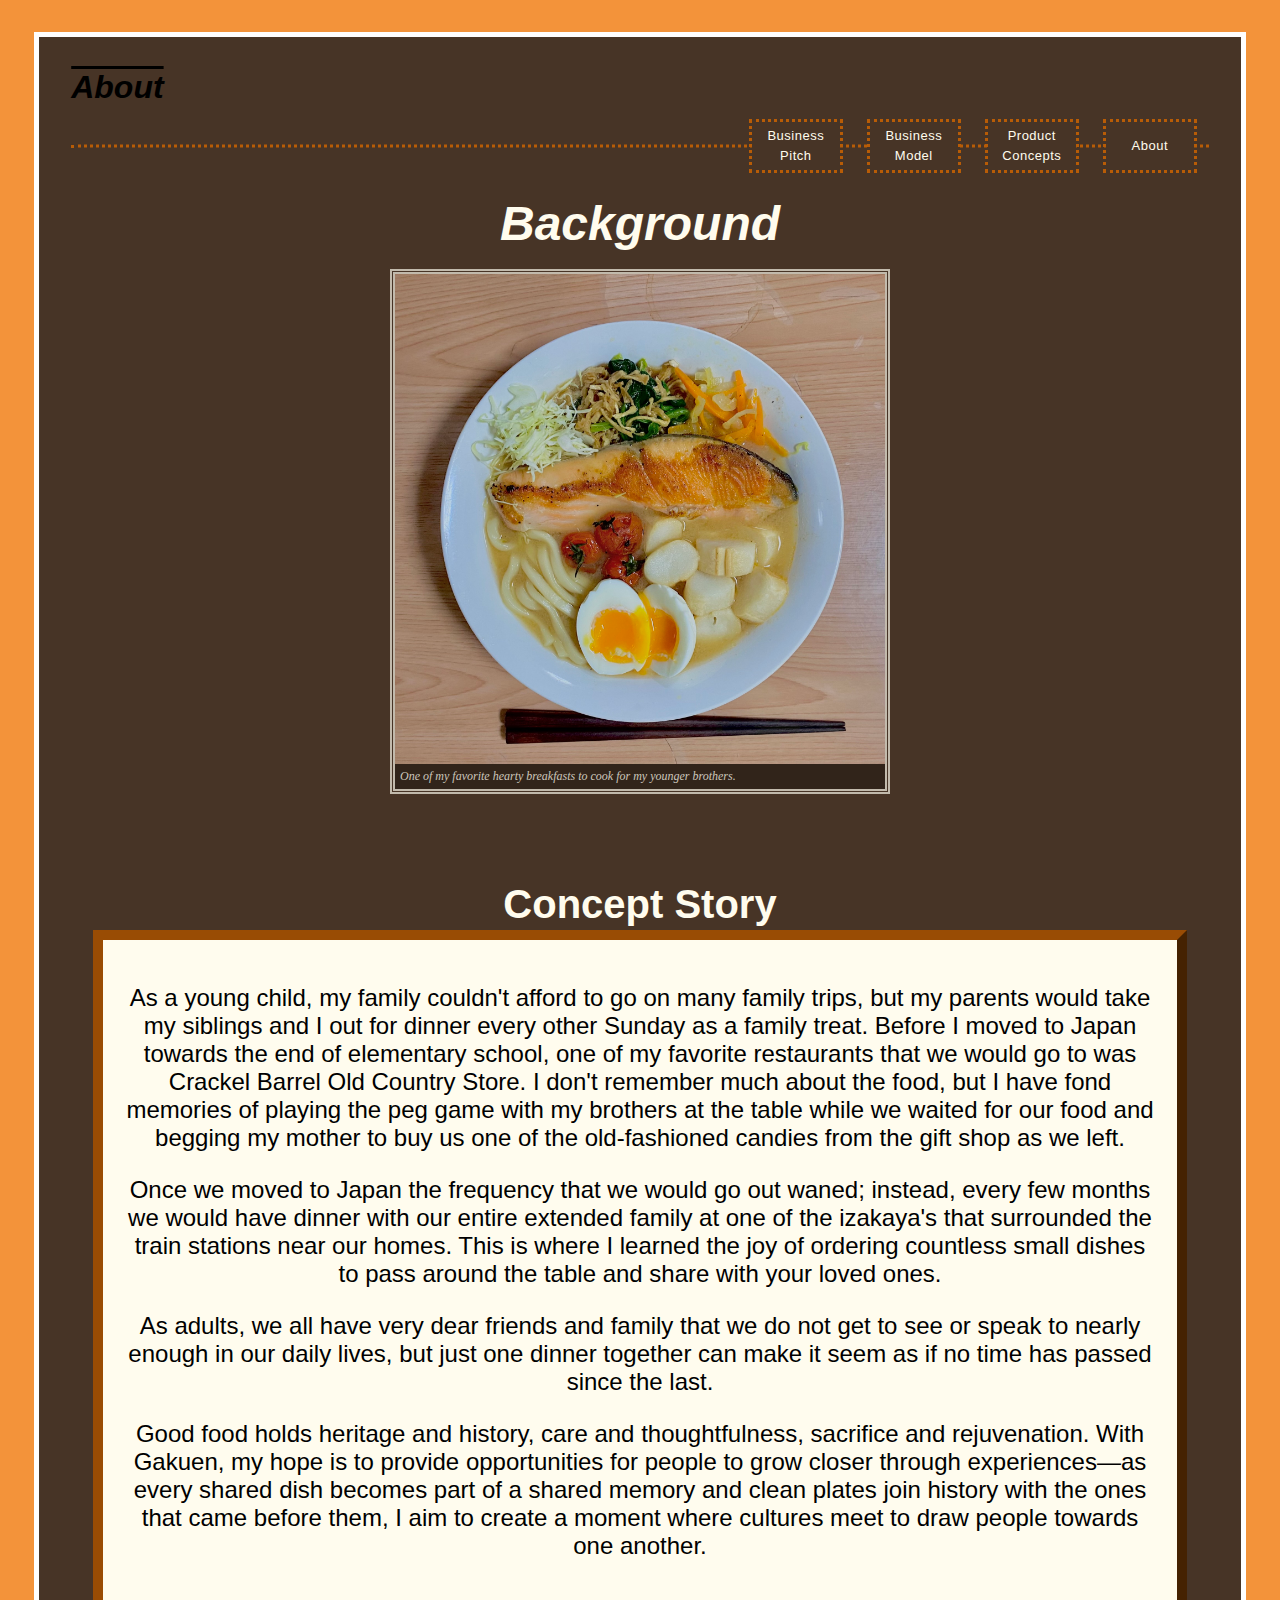
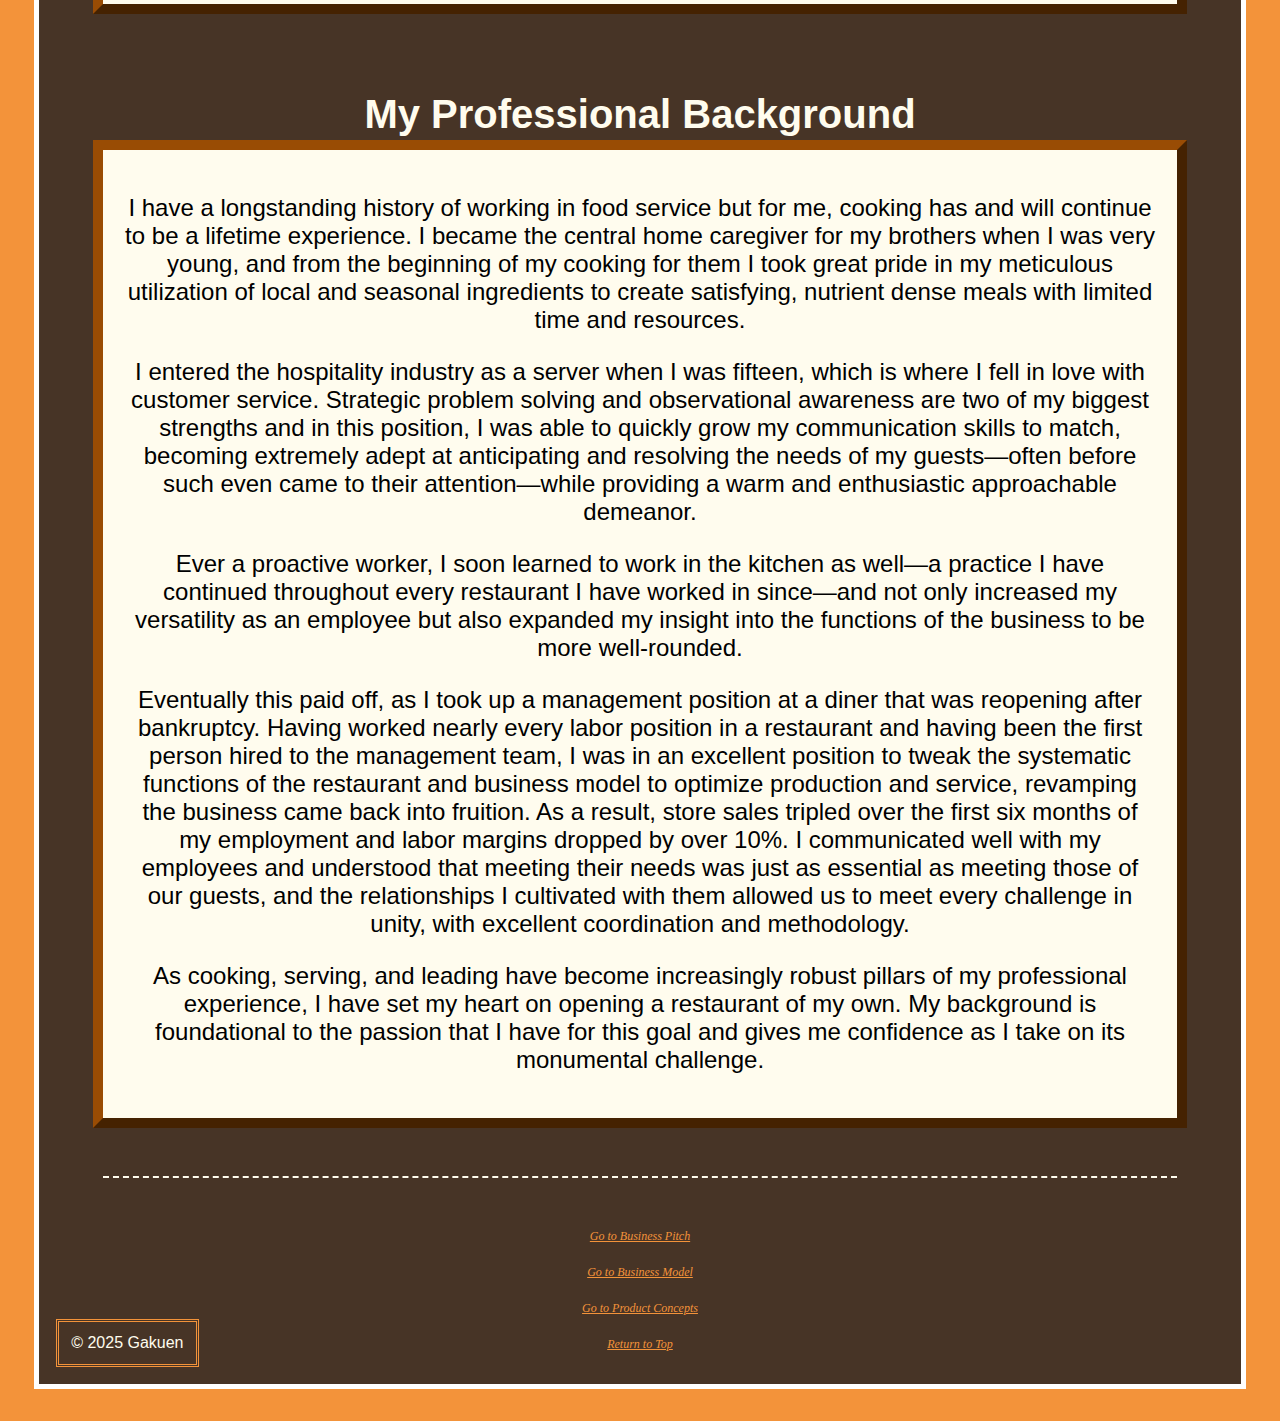
<file: assignment4_html/about.html>
<!DOCTYPE html>
<html lang="en">

<head>

    <meta charset="UTF-8">
    <meta name="viewport" content="width=device-width, initial-scale=1.0">
    <title>学園</title>
    <link rel="stylesheet" href="css/styles.css">

</head>

<body>

    <div id="container">

        <header>

            About

        </header>

        <nav>
            <!--Unordered List-->
            <ul>

                <li><a href="pitch.html">Business Pitch</a></li>
                <li><a href="model.html">Business Model</a></li>
                <li><a href="concepts.html">Product Concepts</a></li>
                <li><a href="about.html">About</a></li>

            </ul>

            <hr class="nav-line">
        </nav>

        <main>

            <h1>Background</h1>

            <br>

            <div class="img-set">
                <div class="img-border">
                    <img src="images/IMG_2740.JPEG" alt="home breakfast">
                    <p class="img-cap">One of my favorite hearty breakfasts to cook for my younger brothers.</p>
                </div>
            </div>

            <br>

            <h2>Concept Story</h2>
            <div class="para">
                <p>As a young child, my family couldn't afford to go on many family trips, but my parents would take my
                    siblings and I out for dinner every other Sunday as a family treat. Before I moved to Japan towards
                    the
                    end of elementary school, one of my favorite restaurants that we would go to was Crackel Barrel Old
                    Country Store. I don't remember much about the food, but I have fond memories of playing the peg
                    game
                    with my brothers at the table while we waited for our food and begging my mother to buy us one of
                    the
                    old-fashioned candies from the gift shop as we left. </p>
                <p>Once we moved to Japan the frequency that we would go out waned; instead, every few months we would
                    have
                    dinner with our entire extended family at one of the izakaya's that surrounded the train stations
                    near
                    our homes. This is where I learned the joy of ordering countless small dishes to pass around the
                    table
                    and share with your loved ones. </p>
                <p>As adults, we all have very dear friends and family that we do not get to see or speak to nearly
                    enough
                    in our daily lives, but just one dinner together can make it seem as if no time has passed since the
                    last. </p>
                <p>Good food holds heritage and history, care and thoughtfulness, sacrifice and rejuvenation. With
                    Gakuen,
                    my hope is to provide opportunities for people to grow closer through experiences—as every shared
                    dish
                    becomes part of a shared memory and clean plates join history with the ones that came before them, I
                    aim
                    to create a moment where cultures meet to draw people towards one another. </p>
            </div>
            <br>

            <h2>My Professional Background</h2>
            <div class="para">
                <p>I have a longstanding history of working in food service but for me, cooking has and will continue to
                    be
                    a lifetime experience. I became the central home caregiver for my brothers when I was very young,
                    and
                    from the beginning of my cooking for them I took great pride in my meticulous utilization of local
                    and
                    seasonal ingredients to create satisfying, nutrient dense meals with limited time and resources.
                </p>
                <p>I entered the hospitality industry as a server when I was fifteen, which is where I fell in love with
                    customer service. Strategic problem solving and observational awareness are two of my biggest
                    strengths
                    and in this position, I was able to quickly grow my communication skills to match, becoming
                    extremely
                    adept at anticipating and resolving the needs of my guests—often before such even came to their
                    attention—while providing a warm and enthusiastic approachable demeanor. </p>
                <p>Ever a proactive worker, I soon learned to work in the kitchen as well—a practice I have continued
                    throughout every restaurant I have worked in since—and not only increased my versatility as an
                    employee
                    but also expanded my insight into the functions of the business to be more well-rounded. </p>
                <p>Eventually this paid off, as I took up a management position at a diner that was reopening after
                    bankruptcy. Having worked nearly every labor position in a restaurant and having been the first
                    person
                    hired to the management team, I was in an excellent position to tweak the systematic functions of
                    the
                    restaurant and business model to optimize production and service, revamping the business came back
                    into
                    fruition. As a result, store sales tripled over the first six months of my employment and labor
                    margins
                    dropped by over 10%. I communicated well with my employees and understood that meeting their needs
                    was
                    just as essential as meeting those of our guests, and the relationships I cultivated with them
                    allowed
                    us to meet every challenge in unity, with excellent coordination and methodology. </p>
                <p>As cooking, serving, and leading have become increasingly robust pillars of my professional
                    experience, I
                    have set my heart on opening a restaurant of my own. My background is foundational to the passion
                    that I
                    have for this goal and gives me confidence as I take on its monumental challenge. </p>
            </div>
            <br>
            <hr class="dotted-hr">

            <div id="directory">

                <a href="pitch.html">Go to Business Pitch</a><br>
                <br>
                <a href="model.html">Go to Business Model</a><br>
                <br>
                <a href="concepts.html">Go to Product Concepts</a><br>
                <br>
                <a href="about.html">Return to Top</a>

            </div>

        </main>

        <footer>

            &copy; 2025 Gakuen

        </footer>


    </div>

</body>

</html>
</file>
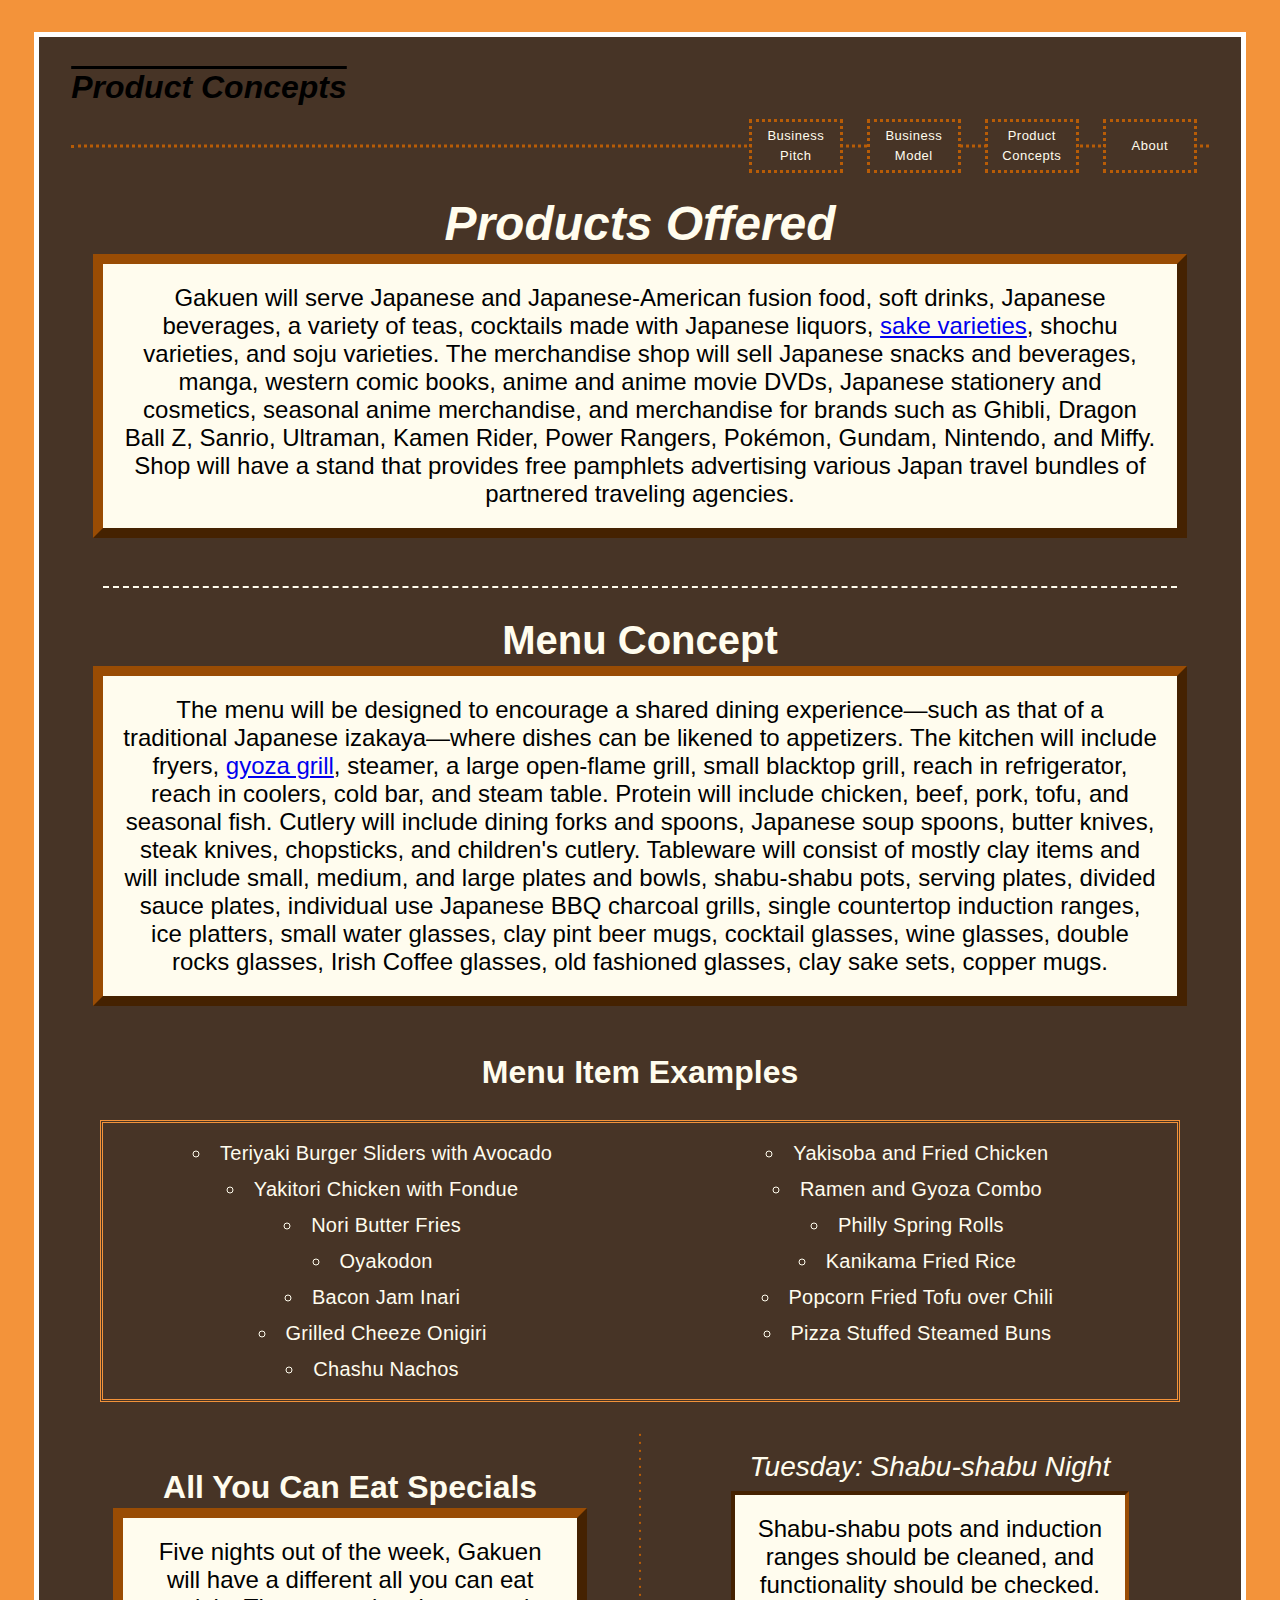
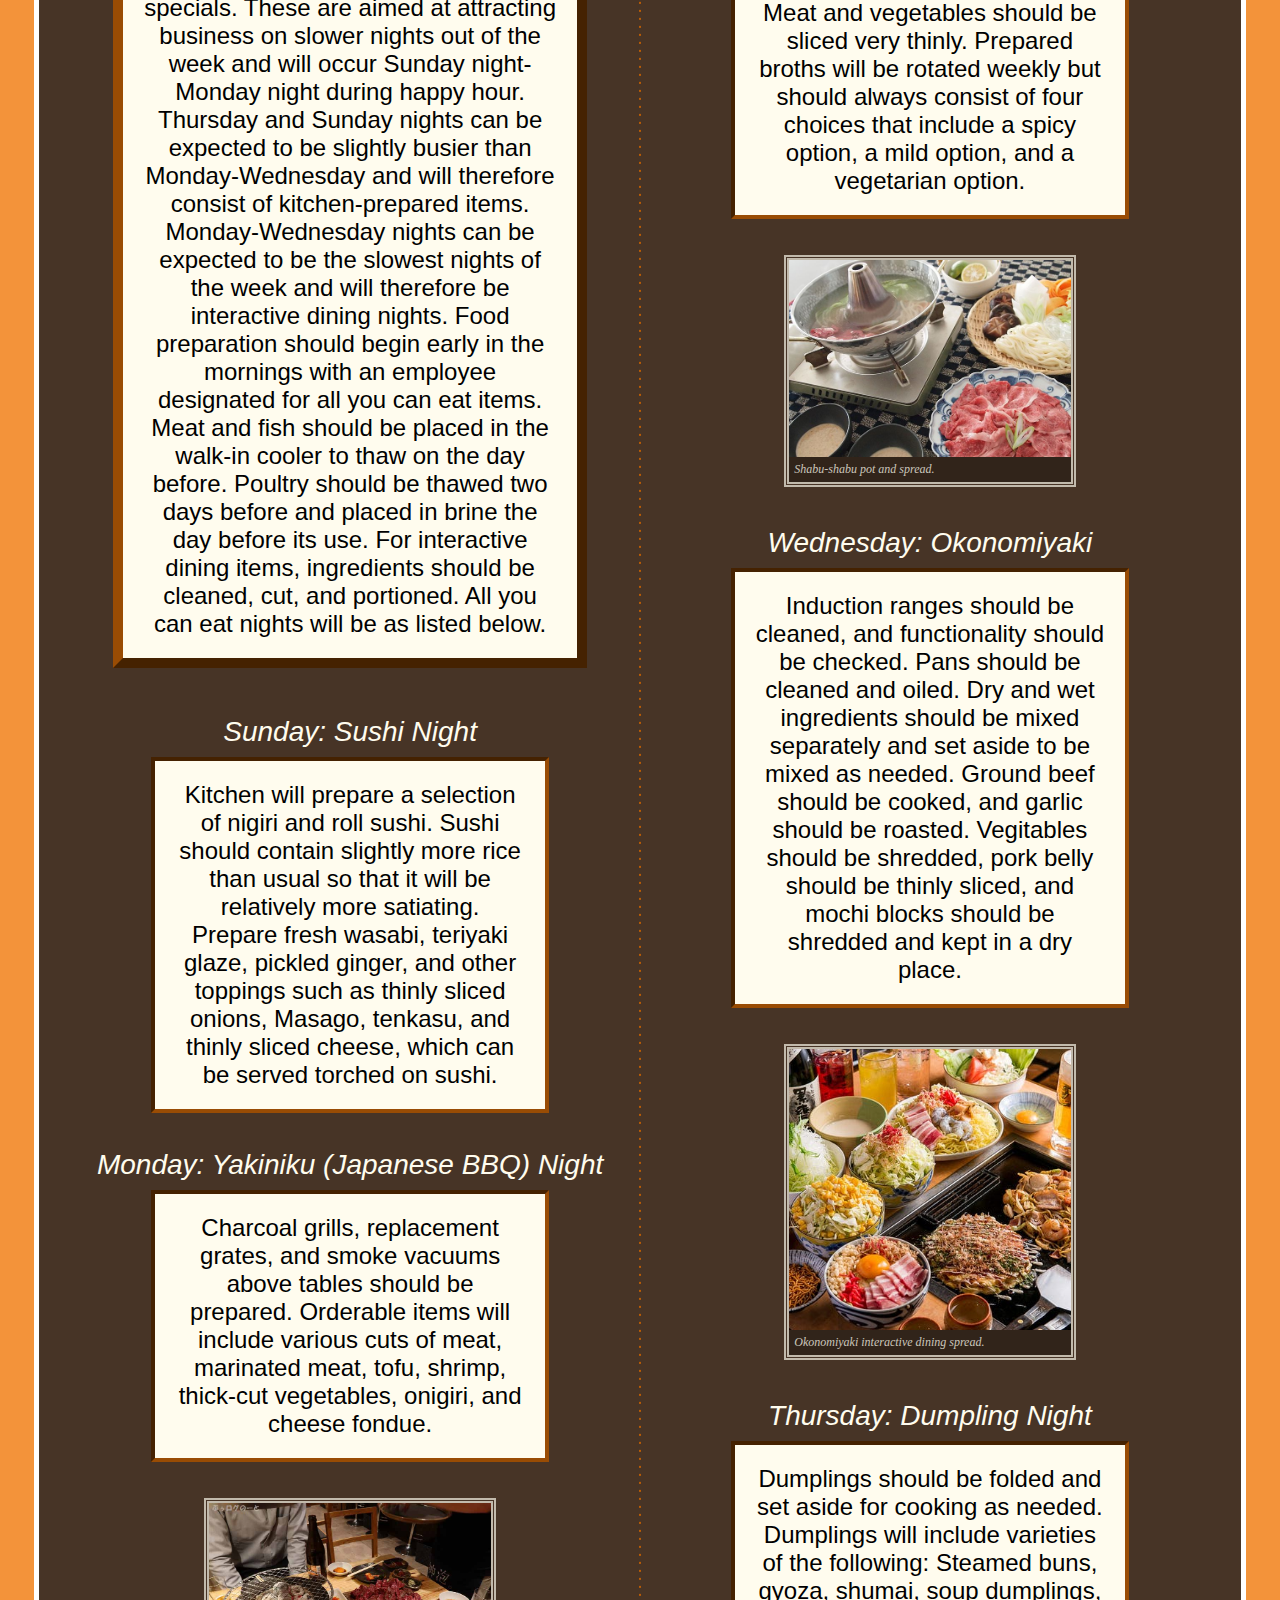
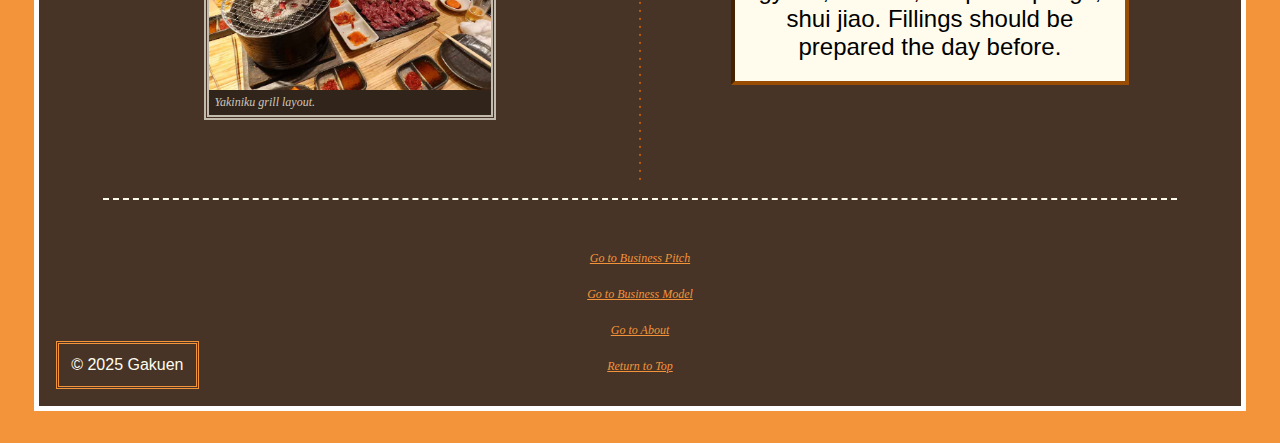
<file: assignment4_html/concepts.html>
<!DOCTYPE html>
<html lang="en">

<head>

    <meta charset="UTF-8">
    <meta name="viewport" content="width=device-width, initial-scale=1.0">
    <title>学園</title>
    <link rel="stylesheet" href="css/styles.css">

</head>

<body>

    <div id="container">

        <header>

            Product Concepts

        </header>

        <nav>

            <!--Unordered List-->
            <ul>
                
                <li><a href="pitch.html">Business Pitch</a></li>
                <li><a href="model.html">Business Model</a></li>
                <li><a href="concepts.html">Product Concepts</a></li>
                <li><a href="about.html">About</a></li>

            </ul>
            <hr class="nav-line">

        </nav>
     
        <main>

            <h1>Products Offered</h1>
            <p class="para">
                Gakuen will serve Japanese and Japanese-American fusion food, soft drinks, Japanese beverages, a variety
                of teas, cocktails made with Japanese liquors,
                <!--External Link-->
                <a href="https://belluna-gourmet.com/pg/sake.html?s_cid=puslaweg01520602&utm_campaign=S_GE&utm_source=ms&utm_medium=cpc&utm_term=puslaweg01520602&utm_content=001002&msclkid=aa0a3839bea91fc526d05fcd05876f4f"
                    target="_blank">sake varieties</a>,
                shochu varieties, and soju varieties. The
                merchandise shop will sell Japanese snacks and beverages, manga, western comic books, anime and anime
                movie DVDs, Japanese stationery and cosmetics, seasonal anime merchandise, and merchandise for brands
                such as Ghibli, Dragon Ball Z, Sanrio, Ultraman, Kamen Rider, Power Rangers, Pokémon, Gundam, Nintendo,
                and Miffy. Shop will have a stand that provides free pamphlets advertising various Japan travel bundles
                of partnered traveling agencies.
            </p>

            <br>
            <hr class="dotted-hr">

            <h2>Menu Concept</h2>
            <p class="para">
                The menu will be designed to encourage a shared dining experience—such as that of a traditional Japanese
                izakaya—where dishes can be likened to appetizers. The kitchen will include fryers,
                <!--External Link-->
                <a href="https://www.verfoodsolutions.com/products/flour-process/gyoza-grill/electric-gyoza-grill/"
                    target="_blank">gyoza grill</a>,
                steamer, a large open-flame grill, small blacktop grill, reach in refrigerator, reach in coolers, cold
                bar, and steam table. Protein will include chicken, beef, pork, tofu, and seasonal fish. Cutlery will
                include dining forks and spoons, Japanese soup spoons, butter knives, steak knives, chopsticks, and
                children's cutlery. Tableware will consist of mostly clay items and will include small, medium, and
                large plates and bowls, shabu-shabu pots, serving plates, divided sauce plates, individual use Japanese
                BBQ charcoal grills, single countertop induction ranges, ice platters, small water glasses, clay pint
                beer mugs, cocktail glasses, wine glasses, double rocks glasses, Irish Coffee glasses, old fashioned
                glasses, clay sake sets, copper mugs.
            </p>
            <br>

            <h3>Menu Item Examples</h3>

            <!--Unordered List-->
            <ul class="ul_info" style="columns: 2; -webkit-columns: 2; -moz-columns: 2;">
                <li>Teriyaki Burger Sliders with Avocado</li>
                <li>Yakitori Chicken with Fondue</li>
                <li>Nori Butter Fries </li>
                <li>Oyakodon</li>
                <li>Bacon Jam Inari </li>
                <li>Grilled Cheeze Onigiri</li>
                <li>Chashu Nachos</li>
                <li>Yakisoba and Fried Chicken</li>
                <li>Ramen and Gyoza Combo</li>
                <li>Philly Spring Rolls </li>
                <li>Kanikama Fried Rice</li>
                <li>Popcorn Fried Tofu over Chili</li>
                <li>Pizza Stuffed Steamed Buns</li>
            </ul>
           


            <div class="two-col">

                <div class="col">

                    <br>
                    <h3>All You Can Eat Specials</h3>
                    <p class="para">
                        Five nights out of the week, Gakuen will have a different all you can eat specials. These
                        are aimed at
                        attracting business on slower nights out of the week and will occur Sunday night-Monday
                        night during
                        happy hour. Thursday and Sunday nights can be expected to be slightly busier than
                        Monday-Wednesday and
                        will therefore consist of kitchen-prepared items. Monday-Wednesday nights can be expected to
                        be the
                        slowest nights of the week and will therefore be interactive dining nights. Food preparation
                        should
                        begin early in the mornings with an employee designated for all you can eat items. Meat and
                        fish should
                        be placed in the walk-in cooler to thaw on the day before. Poultry should be thawed two days
                        before and
                        placed in brine the day before its use. For interactive dining items, ingredients should be
                        cleaned,
                        cut, and portioned. All you can eat nights will be as listed below.
                    </p>
                    <br>
                   

                    <h4>Sunday: Sushi Night</h4>
                    <p class="info">
                        Kitchen will prepare a selection of nigiri and roll sushi. Sushi should contain slightly
                        more
                        rice
                        than
                        usual so that it will be relatively more satiating. Prepare fresh wasabi, teriyaki glaze,
                        pickled
                        ginger, and other toppings such as thinly sliced onions, Masago, tenkasu, and thinly sliced
                        cheese,
                        which can be served torched on sushi.
                    </p>
                    

                    <h4>Monday: Yakiniku (Japanese BBQ) Night</h4>
                    <p class="info">
                        Charcoal grills, replacement grates, and smoke vacuums above tables should be prepared.
                        Orderable
                        items
                        will include various cuts of meat, marinated meat, tofu, shrimp, thick-cut vegetables,
                        onigiri,
                        and
                        cheese fondue.
                    </p>
                    <div class="img-set">
                        <div class="img-border">
                            <img src="images/yakiniku.jpg" alt="yakiniku example">
                            <p class="img-cap">Yakiniku grill layout.</p>
                        </div>
                    </div>



                </div>

                <div class="divider"></div>

                <div class="col">

                    <h4>Tuesday: Shabu-shabu Night</h4>
                    <p class="info">
                        Shabu-shabu pots and induction ranges should be cleaned, and functionality should be
                        checked.
                        Meat
                        and
                        vegetables should be sliced very thinly. Prepared broths will be rotated weekly but should
                        always
                        consist of four choices that include a spicy option, a mild option, and a vegetarian option.
                    </p>
                    <div class="img-set">
                        <div class="img-border">
                            <img src="images/shabu.jpg" alt="shabu-shabu example">
                            <p class="img-cap">Shabu-shabu pot and spread.</p>
                        </div>
                    </div>
                    <h4>Wednesday: Okonomiyaki</h4>
                    <p class="info">
                        Induction ranges should be cleaned, and functionality should be checked. Pans should be
                        cleaned
                        and
                        oiled. Dry and wet ingredients should be mixed separately and set aside to be mixed as
                        needed.
                        Ground
                        beef should be cooked, and garlic should be roasted. Vegitables should be shredded, pork
                        belly
                        should be
                        thinly sliced, and mochi blocks should be shredded and kept in a dry place.
                    </p>
                    <div class="img-set">
                        <div class="img-border">
                            <img src="images/okonomiyaki.jpg" alt="okonomiyaki example">
                            <p class="img-cap">Okonomiyaki interactive dining spread.</p>
                        </div>
                    </div>

                    <h4>Thursday: Dumpling Night</h4>
                    <p class="info">
                        Dumplings should be folded and set aside for cooking as needed. Dumplings will include
                        varieties
                        of
                        the
                        following: Steamed buns, gyoza, shumai, soup dumplings, shui jiao. Fillings should be
                        prepared
                        the
                        day
                        before.
                    </p>
                </div>

            </div>


            <br>
            <hr class="dotted-hr">

            <div id="directory">

                <a href="pitch.html">Go to Business Pitch</a><br>
                <br>
                <a href="model.html">Go to Business Model</a><br>
                <br>
                <a href="about.html">Go to About</a><br>
                <br>
                <a href="concepts.html">Return to Top</a>

            </div>

        </main>

        <footer>

            &copy; 2025 Gakuen

        </footer>

    </div>

</body>

</html>
</file>
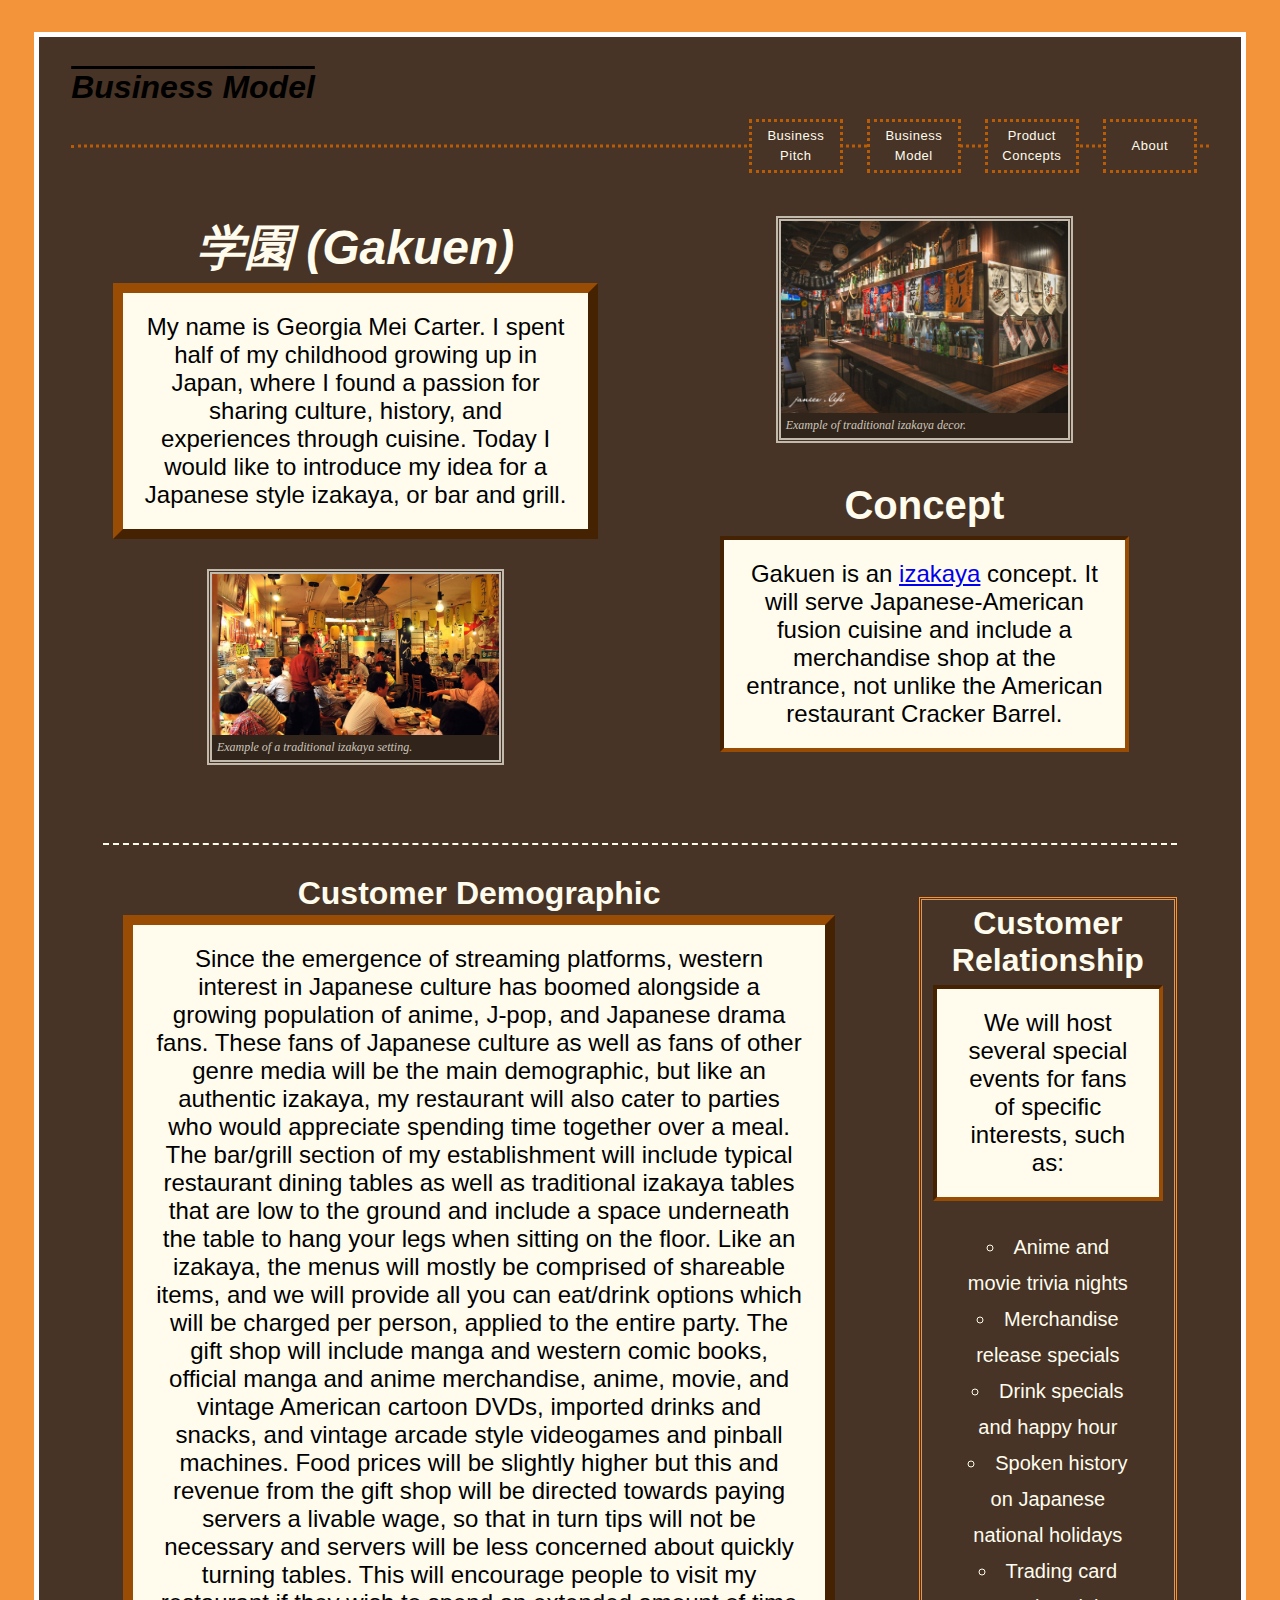
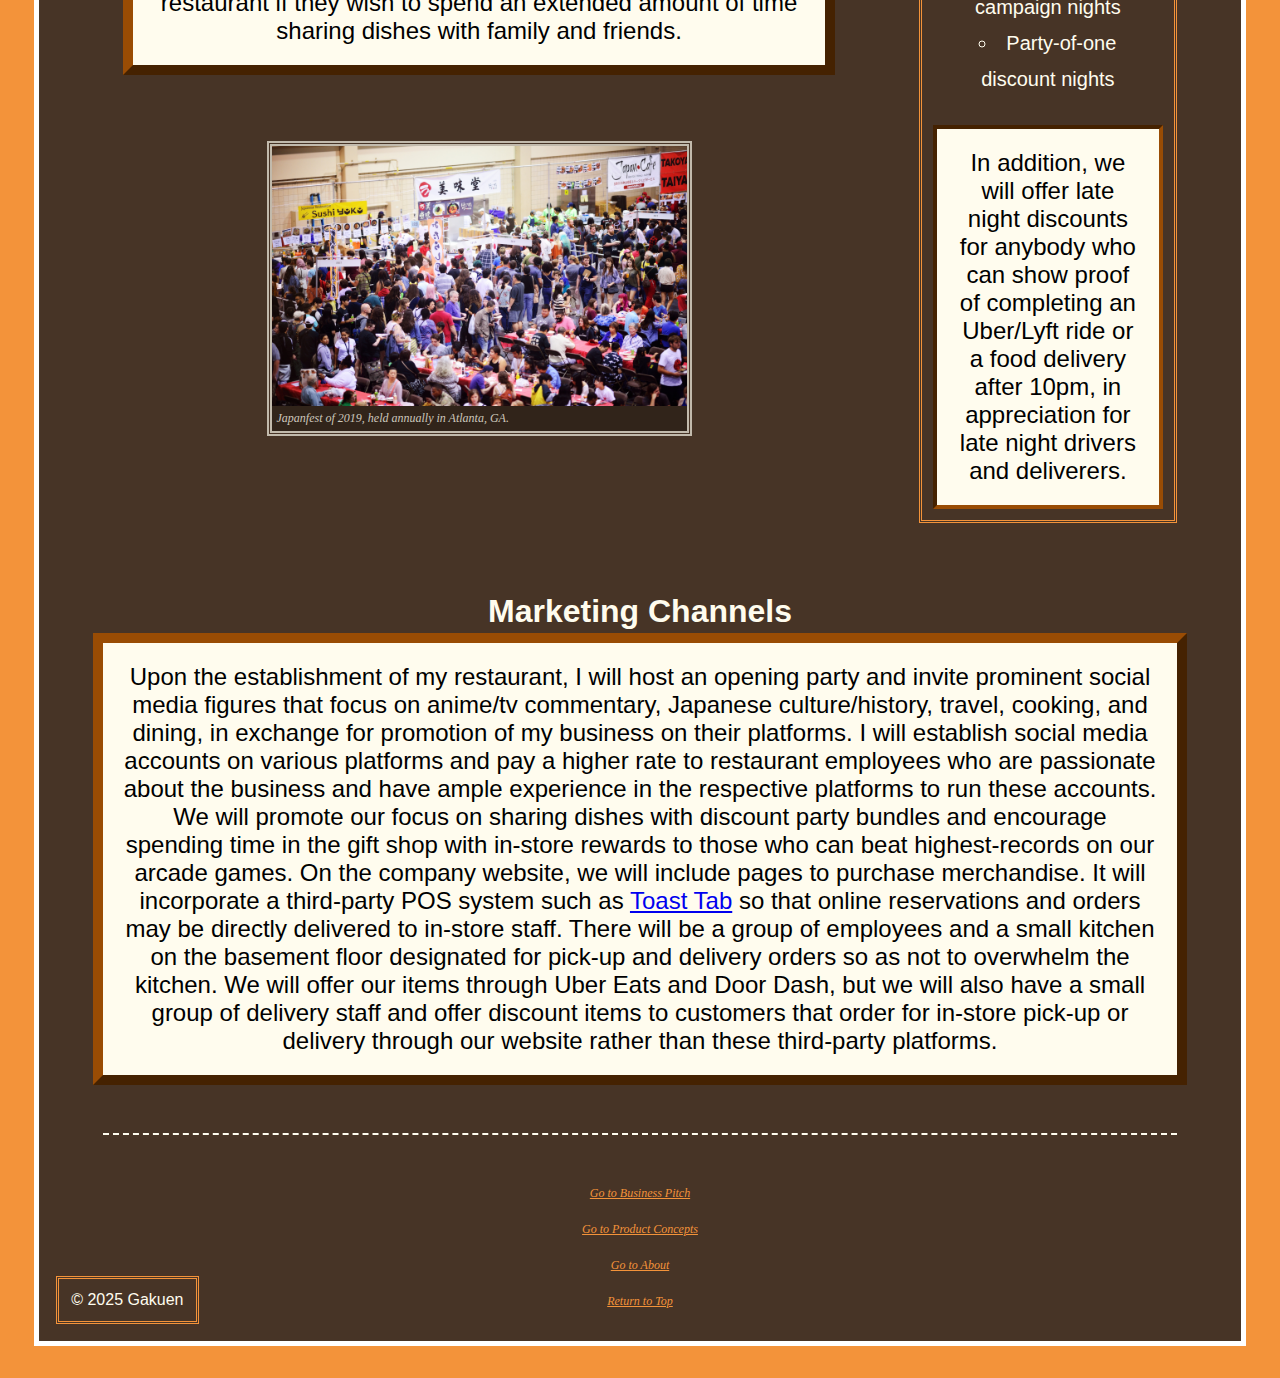
<file: assignment4_html/model.html>
<!DOCTYPE html>
<html lang="en">

<head>

    <meta charset="UTF-8">
    <meta name="viewport" content="width=device-width, initial-scale=1.0">
    <title>学園</title>
    <link rel="stylesheet" href="css/styles.css">

</head>

<body>

    <div id="container">

        <header>

            Business Model

        </header>

        <nav>

            <!--Unordered List-->
            <ul>
                <li><a href="pitch.html">Business Pitch</a></li>
                <li><a href="model.html">Business Model</a></li>
                <li><a href="concepts.html">Product Concepts</a></li>
                <li><a href="about.html">About</a></li>

            </ul>
            <hr class="nav-line">

        </nav>
        
        <main>
            <div class="two-col">

                <div class="col">
                    <h1>学園 (Gakuen)</h1>
                    <p class="para">
                        My name is Georgia Mei Carter. I spent half of my childhood growing up in Japan, where I found a
                        passion
                        for sharing culture, history, and experiences through cuisine. Today I would like to introduce
                        my
                        idea
                        for a Japanese style izakaya, or bar and grill.
                    </p>
                    <div class="img-set">
                        <div class="img-border">
                            <img src="images/5795cb8e46f15_5795a6ffb87b9_1545139082.jpg" alt="japanese izakaya setting">
                            <p class="img-cap">Example of a traditional izakaya setting.</p>
                        </div>
                    </div>
                    <br>
                </div>



                <div class="col">
    

                    <div class="img-set">
                        <div class="img-border">
                            <img src="images/DSC_6892.jpg" alt="japanese izakaya example photo">
                            <p class="img-cap">Example of traditional izakaya decor.</p>
                        </div>
                    </div>
                    <h2>Concept</h2>
                    <p class="info">
                        Gakuen is an
                        <!--External Link-->
                        <a href="https://pos.chowbus.com/en/blog/article/what-is-izakaya" target="_blank">izakaya</a>
                        concept. It will serve Japanese-American fusion cuisine and
                        include a merchandise shop at the entrance, not unlike the American restaurant Cracker Barrel.
                    </p>

                </div>
                <br>
                
            </div>
<hr class="dotted-hr">

            <div class="two-col-ab">
                <section class="col-a">
                    <h3>Customer Demographic</h3>
                    <p class="para">
                        Since the emergence of streaming platforms, western interest in Japanese culture has boomed
                        alongside a
                        growing population of anime, J-pop, and Japanese drama fans. These fans of Japanese culture
                        as
                        well
                        as
                        fans of other genre media will be the main demographic, but like an authentic izakaya, my
                        restaurant
                        will also cater to parties who would appreciate spending time together over a meal. The
                        bar/grill
                        section of my establishment will include typical restaurant dining tables as well as
                        traditional
                        izakaya
                        tables that are low to the ground and include a space underneath the table to hang your legs
                        when
                        sitting on the floor. Like an izakaya, the menus will mostly be comprised of shareable
                        items,
                        and we
                        will provide all you can eat/drink options which will be charged per person, applied to the
                        entire
                        party. The gift shop will include manga and western comic books, official manga and anime
                        merchandise,
                        anime, movie, and vintage American cartoon DVDs, imported drinks and snacks, and vintage
                        arcade
                        style
                        videogames and pinball machines. Food prices will be slightly higher but this and revenue
                        from
                        the
                        gift
                        shop will be directed towards paying servers a livable wage, so that in turn tips will not
                        be
                        necessary
                        and servers will be less concerned about quickly turning tables. This will encourage people
                        to
                        visit
                        my
                        restaurant if they wish to spend an extended amount of time sharing dishes with family and
                        friends.
                    </p>
                    <br>
                    <br>
                    <div class="img-set">
                        <div class="img-border">
                            <img src="images/Japan_Fest_2019_026_b-vong.com_.jpg" alt="japanfest 2019">
                            <p class="img-cap">Japanfest of 2019, held annually in Atlanta, GA.</p>
                        </div>
                    </div>

                </section>


                <aside class="col-b">
                    <div class="col-b-frame">
                        <h3>Customer Relationship</h3>
                    
                        <p class="info" style="margin: 10px;">
                            We will host several special events for fans of specific interests, such as:
                        </p>

                        <!--Unordered List-->
                        <ul>
                            <li>Anime and movie trivia nights</li>
                            <li>Merchandise release specials </li>
                            <li>Drink specials and happy hour</li>
                            <li>Spoken history on Japanese national holidays</li>
                            <li>Trading card campaign nights</li>
                            <li>Party-of-one discount nights </li>
                        </ul>

                        <p class="info" style="margin: 10px;">
                            In addition, we will offer late night discounts for anybody who can show proof of completing
                            an
                            Uber/Lyft ride or a food delivery after 10pm, in appreciation for late night drivers and
                            deliverers.
                        </p>
                    </div>
                </aside>

            </div>

            <br>

            <h3>Marketing Channels</h3>
            <p class="para">
                Upon the establishment of my restaurant, I will host an opening party and invite prominent social media
                figures that focus on anime/tv commentary, Japanese culture/history, travel, cooking, and dining, in
                exchange for promotion of my business on their platforms. I will establish social media accounts on
                various platforms and pay a higher rate to restaurant employees who are passionate about the business
                and have ample experience in the respective platforms to run these accounts. We will promote our focus
                on sharing dishes with discount party bundles and encourage spending time in the gift shop with in-store
                rewards to those who can beat highest-records on our arcade games. On the company website, we will
                include pages to purchase merchandise. It will incorporate a third-party POS system such as
                <!--External Link-->
                <a href="https://pos.toasttab.com/restaurant-pos/full-service-pos-system" target="_blank">Toast Tab</a>
                so that online reservations and orders may be directly delivered to in-store staff. There will be a
                group
                of employees and a small kitchen on the basement floor designated for pick-up and delivery orders so as
                not to overwhelm the kitchen. We will offer our items through Uber Eats and Door Dash, but we will also
                have a small group of delivery staff and offer discount items to customers that order for in-store
                pick-up or delivery through our website rather than these third-party platforms.
            </p>

            <br>
            <hr class="dotted-hr">

            <div id="directory">

                <a href="pitch.html">Go to Business Pitch</a><br>
                <br>
                <a href="concepts.html">Go to Product Concepts</a><br>
                <br>
                <a href="about.html">Go to About</a><br>
                <br>
                <a href="model.html">Return to Top</a>

            </div>

        </main>

        <footer>

            &copy; 2025 Gakuen

        </footer>

    </div>

</body>

</html>
</file>
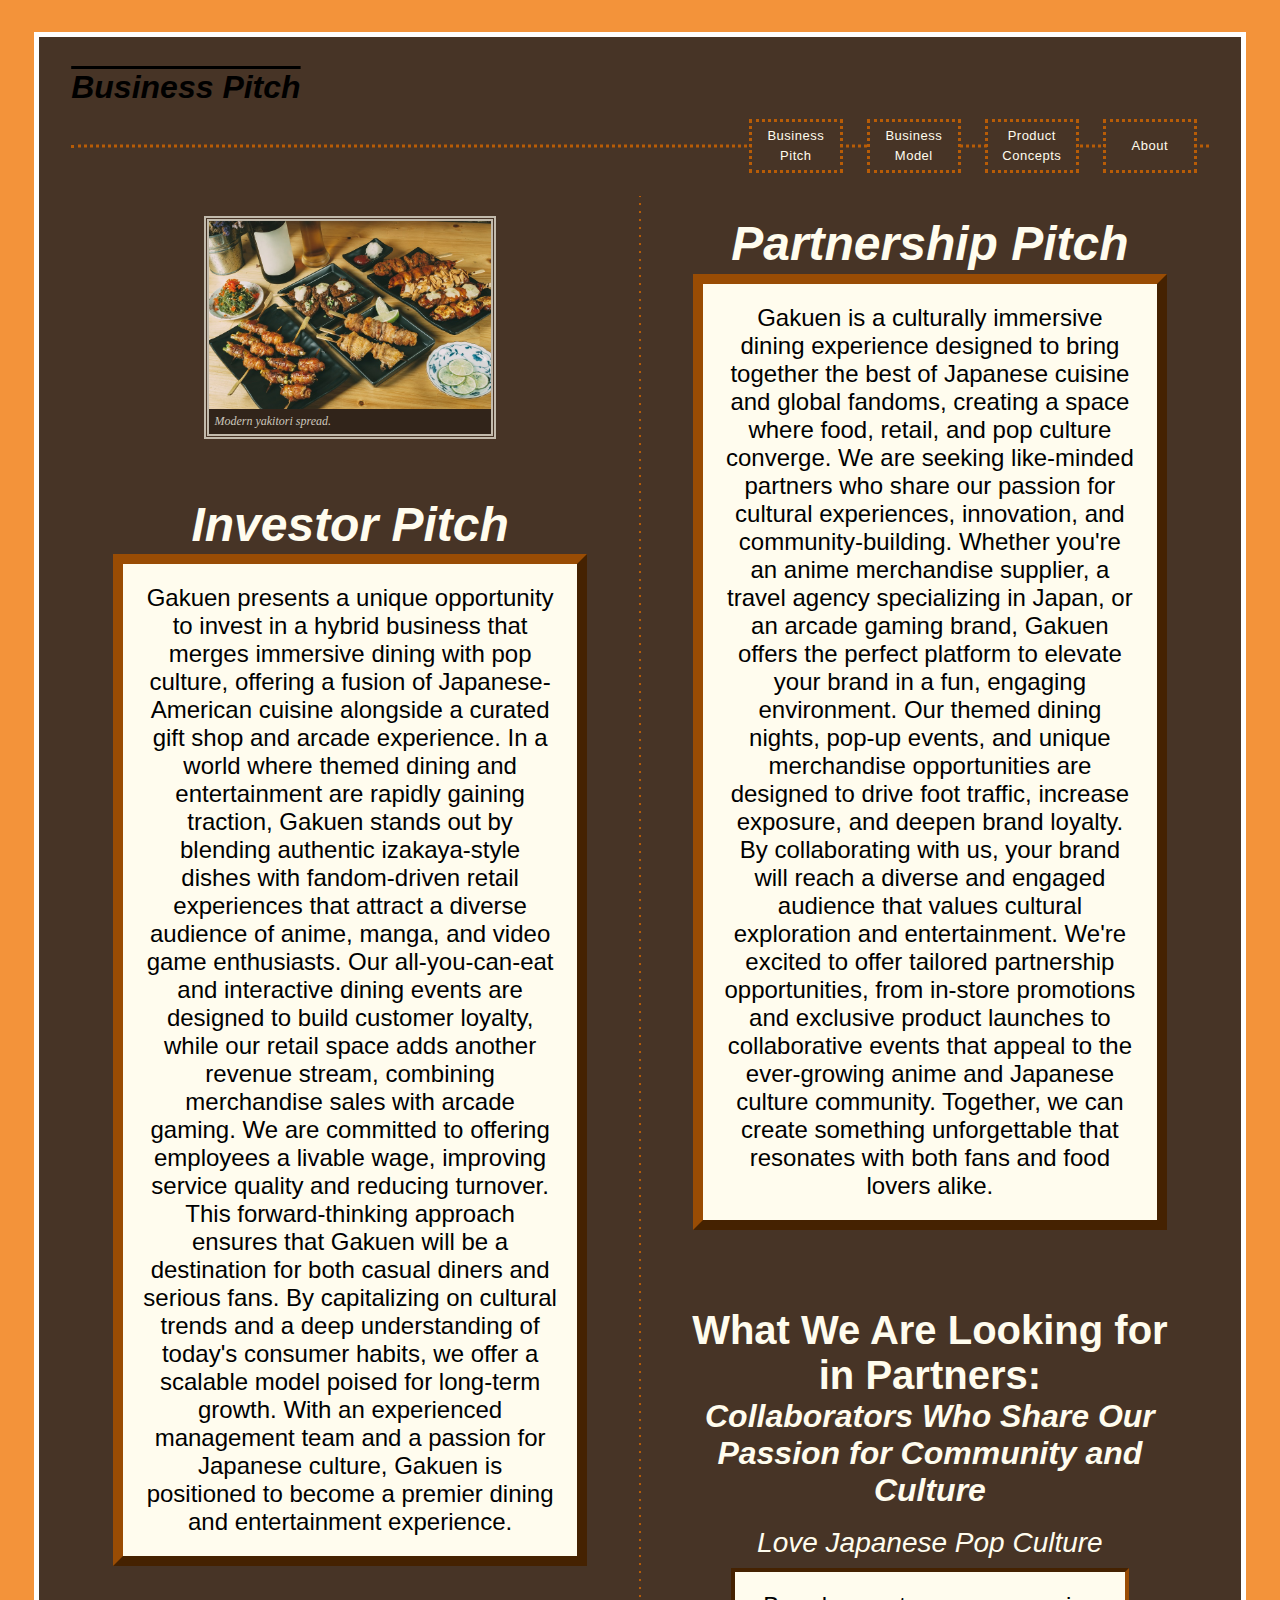
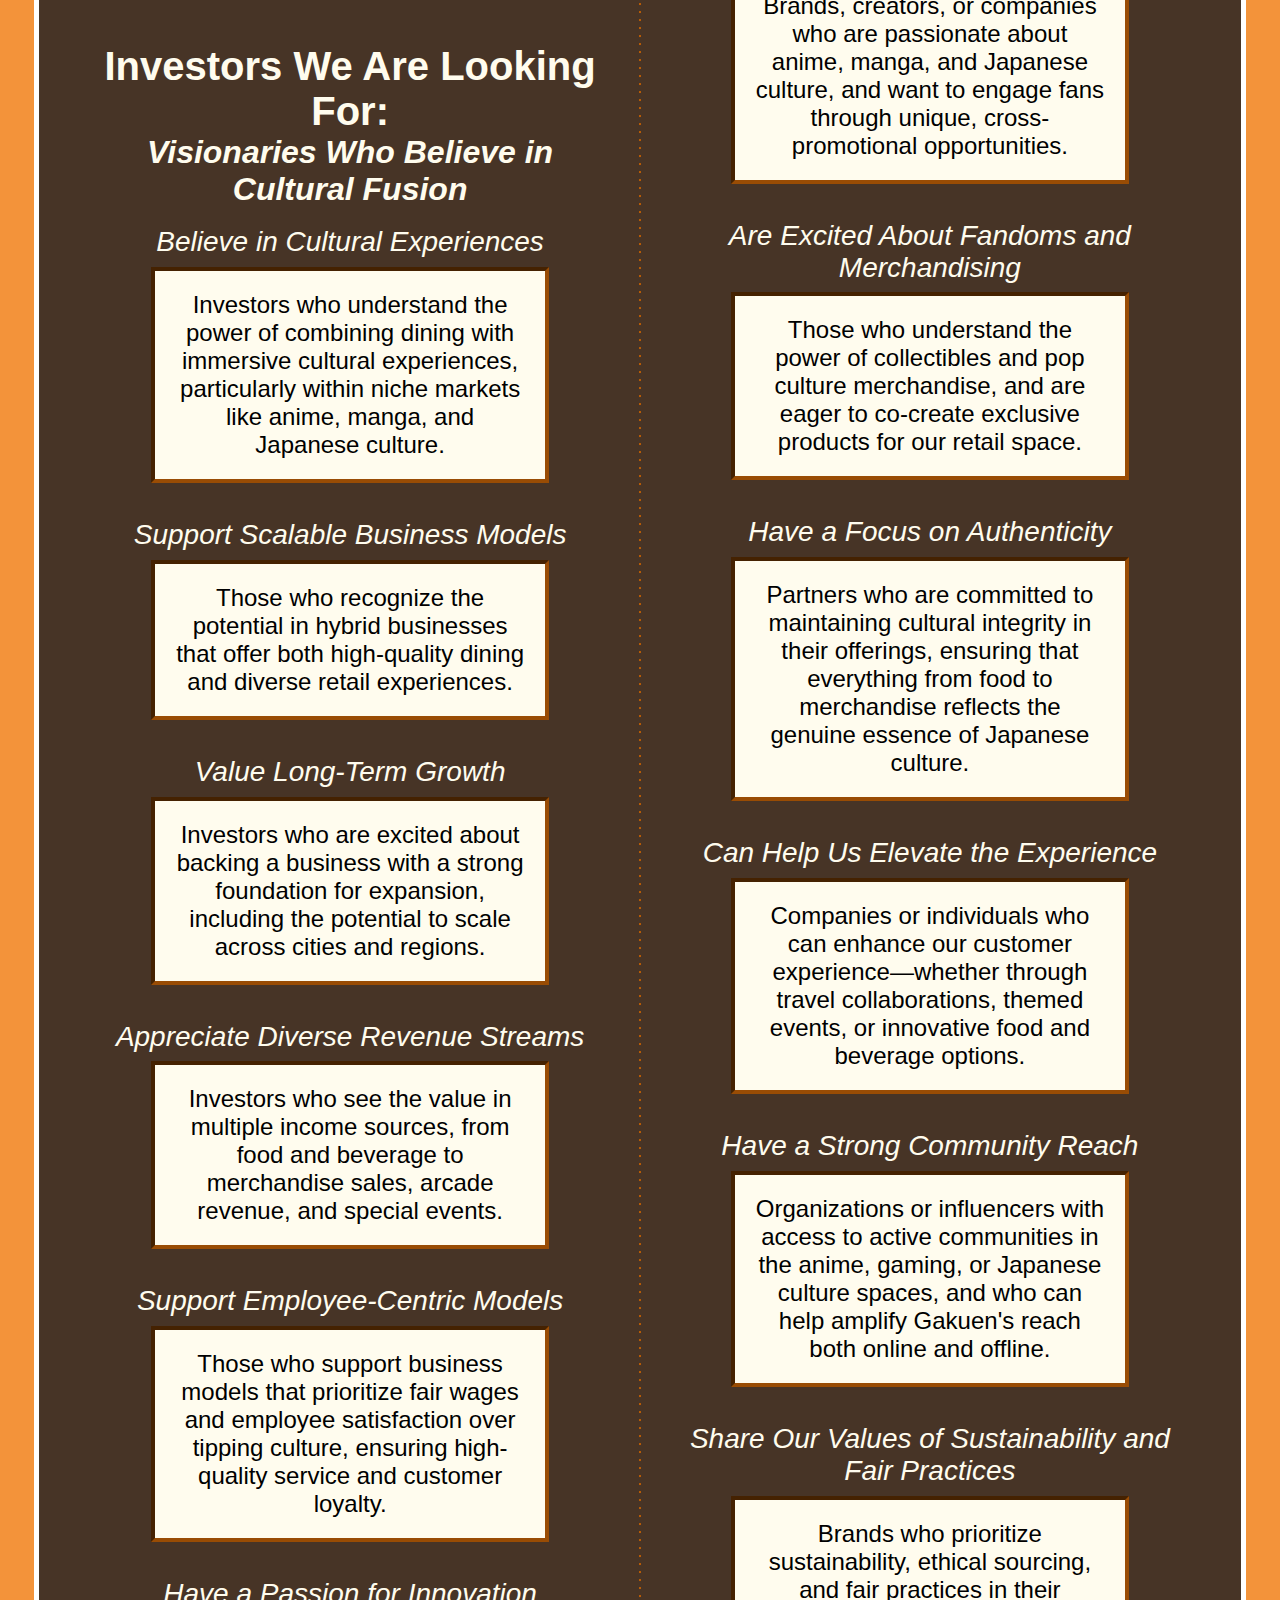
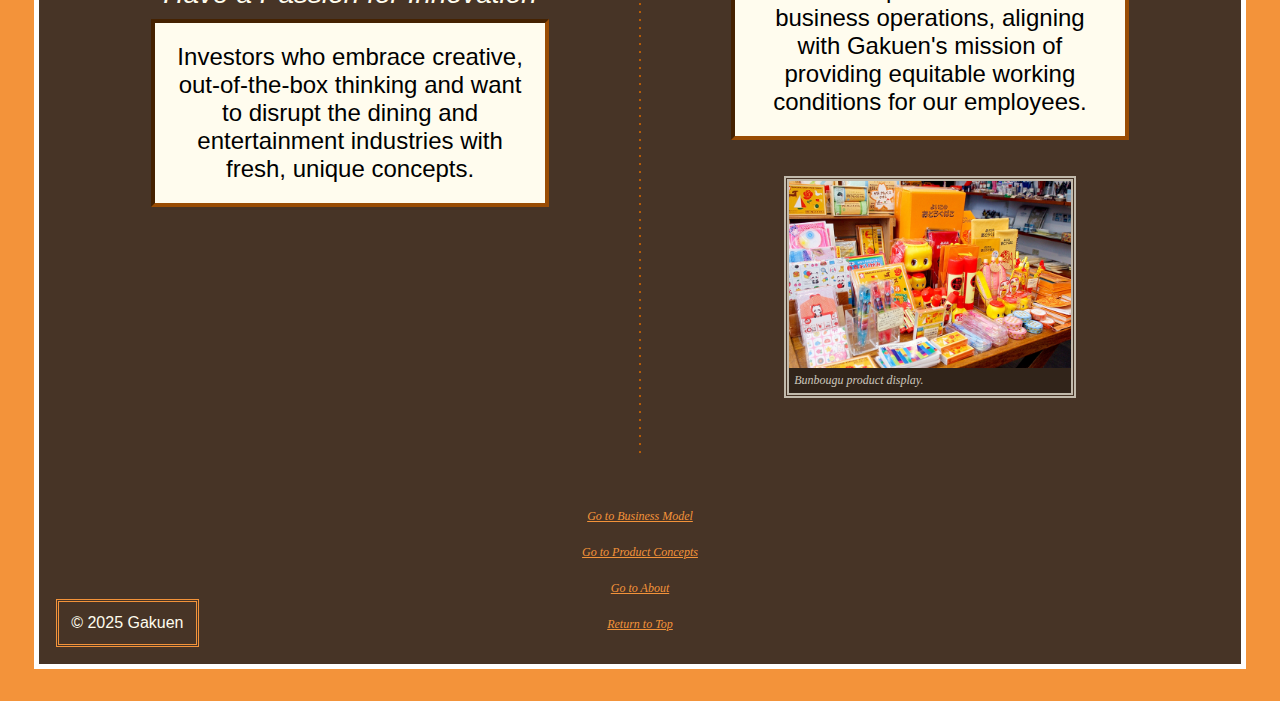
<file: assignment4_html/pitch.html>
<!DOCTYPE html>
<html lang="en">

<head>
    <meta charset="UTF-8">
    <meta name="viewport" content="width=device-width, initial-scale=1.0">
    <title>学園</title>
    <link rel="stylesheet" href="css/styles.css">
</head>

<body>

    <div id="container">

        <header>

            Business Pitch

        </header>

        <nav>
            

            <!--Unordered List-->
           
            <ul>
                <li><a href="pitch.html">Business Pitch</a></li>
                <li><a href="model.html">Business Model</a></li>
                <li><a href="concepts.html">Product Concepts</a></li>
                <li><a href="about.html">About</a></li>

            </ul>
            <hr class="nav-line">
        </nav>
       
        <main>

            <div class="two-col">

                <div class="col">
                    <section>

                        <div class="img-set">
                            <div class="img-border">
                                <img src="images/yakitori.jpeg" alt="yakitori">
                                <p class="img-cap">Modern yakitori spread.</p>
                            </div>
                        </div>
                        <br>
                        <h1>Investor Pitch</h1>
                        <p class="para">
                            Gakuen presents a unique opportunity to invest in a hybrid business that merges immersive
                            dining
                            with
                            pop culture, offering a fusion of Japanese-American cuisine alongside a curated gift shop
                            and
                            arcade
                            experience. In a world where themed dining and entertainment are rapidly gaining traction,
                            Gakuen
                            stands
                            out by blending authentic izakaya-style dishes with fandom-driven retail experiences that
                            attract a
                            diverse audience of anime, manga, and video game enthusiasts. Our all-you-can-eat and
                            interactive
                            dining
                            events are designed to build customer loyalty, while our retail space adds another revenue
                            stream,
                            combining merchandise sales with arcade gaming. We are committed to offering employees a
                            livable
                            wage,
                            improving service quality and reducing turnover. This forward-thinking approach ensures that
                            Gakuen
                            will
                            be a destination for both casual diners and serious fans. By capitalizing on cultural trends
                            and
                            a
                            deep
                            understanding of today's consumer habits, we offer a scalable model poised for long-term
                            growth.
                            With an
                            experienced management team and a passion for Japanese culture, Gakuen is positioned to
                            become a
                            premier
                            dining and entertainment experience.
                        </p>
                        <br>
                        <h2>Investors We Are Looking For:</h2>
                        <h3 style="font-style: italic;">Visionaries Who Believe in Cultural Fusion</h3>
<br>
                        <h4>Believe in Cultural Experiences</h4>
                        <p class="info">
                            Investors who understand the power of combining dining with immersive cultural experiences,
                            particularly
                            within niche markets like anime, manga, and Japanese culture.
                        </p>

                        <h4>Support Scalable Business Models</h4>
                        <p class="info">Those who recognize the potential in hybrid businesses that offer both
                            high-quality
                            dining and diverse
                            retail experiences.
                        </p>

                        <h4>Value Long-Term Growth</h4>
                        <p class="info">Investors who are excited about backing a business with a strong foundation for
                            expansion, including the
                            potential to scale across cities and regions.
                        </p>

                        <h4>Appreciate Diverse Revenue Streams</h4>
                        <p class="info">Investors who see the value in multiple income sources, from food and beverage
                            to
                            merchandise sales,
                            arcade revenue, and special events.
                        </p>

                        <h4>Support Employee-Centric Models</h4>
                        <p class="info">Those who support business models that prioritize fair wages and employee
                            satisfaction
                            over tipping
                            culture, ensuring high-quality service and customer loyalty.
                        </p>

                        <h4>Have a Passion for Innovation</h4>
                        <p class="info">Investors who embrace creative, out-of-the-box thinking and want to disrupt the
                            dining
                            and entertainment
                            industries with fresh, unique concepts.
                        </p>

                    </section>
                </div>

                <div class="divider"></div>

                <div class="col">
                    <aside>
                        <h1>Partnership Pitch</h1>
                        <p class="para">
                            Gakuen is a culturally immersive dining experience designed to bring together the best of
                            Japanese
                            cuisine and global fandoms, creating a space where food, retail, and pop culture converge.
                            We
                            are
                            seeking like-minded partners who share our passion for cultural experiences, innovation, and
                            community-building. Whether you're an anime merchandise supplier, a travel agency
                            specializing
                            in
                            Japan,
                            or an arcade gaming brand, Gakuen offers the perfect platform to elevate your brand in a
                            fun,
                            engaging
                            environment. Our themed dining nights, pop-up events, and unique merchandise opportunities
                            are
                            designed
                            to drive foot traffic, increase exposure, and deepen brand loyalty. By collaborating with
                            us,
                            your
                            brand
                            will reach a diverse and engaged audience that values cultural exploration and
                            entertainment.
                            We're
                            excited to offer tailored partnership opportunities, from in-store promotions and exclusive
                            product
                            launches to collaborative events that appeal to the ever-growing anime and Japanese culture
                            community.
                            Together, we can create something unforgettable that resonates with both fans and food
                            lovers
                            alike.
                        </p>
                        <br>
                        <h2>What We Are Looking for in Partners:</h2>
                        <h3 style="font-style: italic;">Collaborators Who Share Our Passion for Community and Culture
                        </h3>
<br>
                        <h4>Love Japanese Pop Culture</h4>
                        <p class="info">Brands, creators, or companies who are passionate about anime, manga, and
                            Japanese
                            culture,
                            and want to
                            engage fans through unique, cross-promotional opportunities.
                        </p>

                        <h4>Are Excited About Fandoms and Merchandising</h4>
                        <p class="info">Those who understand the power of collectibles and pop culture merchandise, and
                            are
                            eager to
                            co-create
                            exclusive products for our retail space.
                        </p>

                        <h4>Have a Focus on Authenticity</h4>
                        <p class="info">Partners who are committed to maintaining cultural integrity in their offerings,
                            ensuring
                            that everything
                            from food to merchandise reflects the genuine essence of Japanese culture.
                        </p>

                        <h4>Can Help Us Elevate the Experience</h4>
                        <p class="info">Companies or individuals who can enhance our customer experience—whether through
                            travel
                            collaborations,
                            themed events, or innovative food and beverage options.
                        </p>

                        <h4>Have a Strong Community Reach</h4>
                        <p class="info">Organizations or influencers with access to active communities in the anime,
                            gaming,
                            or
                            Japanese culture
                            spaces, and who can help amplify Gakuen's reach both online and offline.
                        </p>

                        <h4>Share Our Values of Sustainability and Fair Practices</h4>
                        <p class="info">Brands who prioritize sustainability, ethical sourcing, and fair practices in
                            their
                            business
                            operations,
                            aligning with Gakuen's mission of providing equitable working conditions for our employees.
                        </p>

                        <div class="img-set">
                            <div class="img-border">
                                <img src="images/bunbougu.jpg" alt="bunbougu">
                                <p class="img-cap">Bunbougu product display.</p>
                            </div>
                        </div>

                    </aside>
                </div>

            </div>

            <div id="directory">

                <a href="model.html">Go to Business Model</a><br>
                <br>
                <a href="concepts.html">Go to Product Concepts</a><br>
                <br>
                <a href="about.html">Go to About</a><br>
                <br>
                <a href="pitch.html">Return to Top</a>

            </div>

        </main>

        <footer>

            &copy; 2025 Gakuen

        </footer>

    </div>

</body>

</html>
</file>
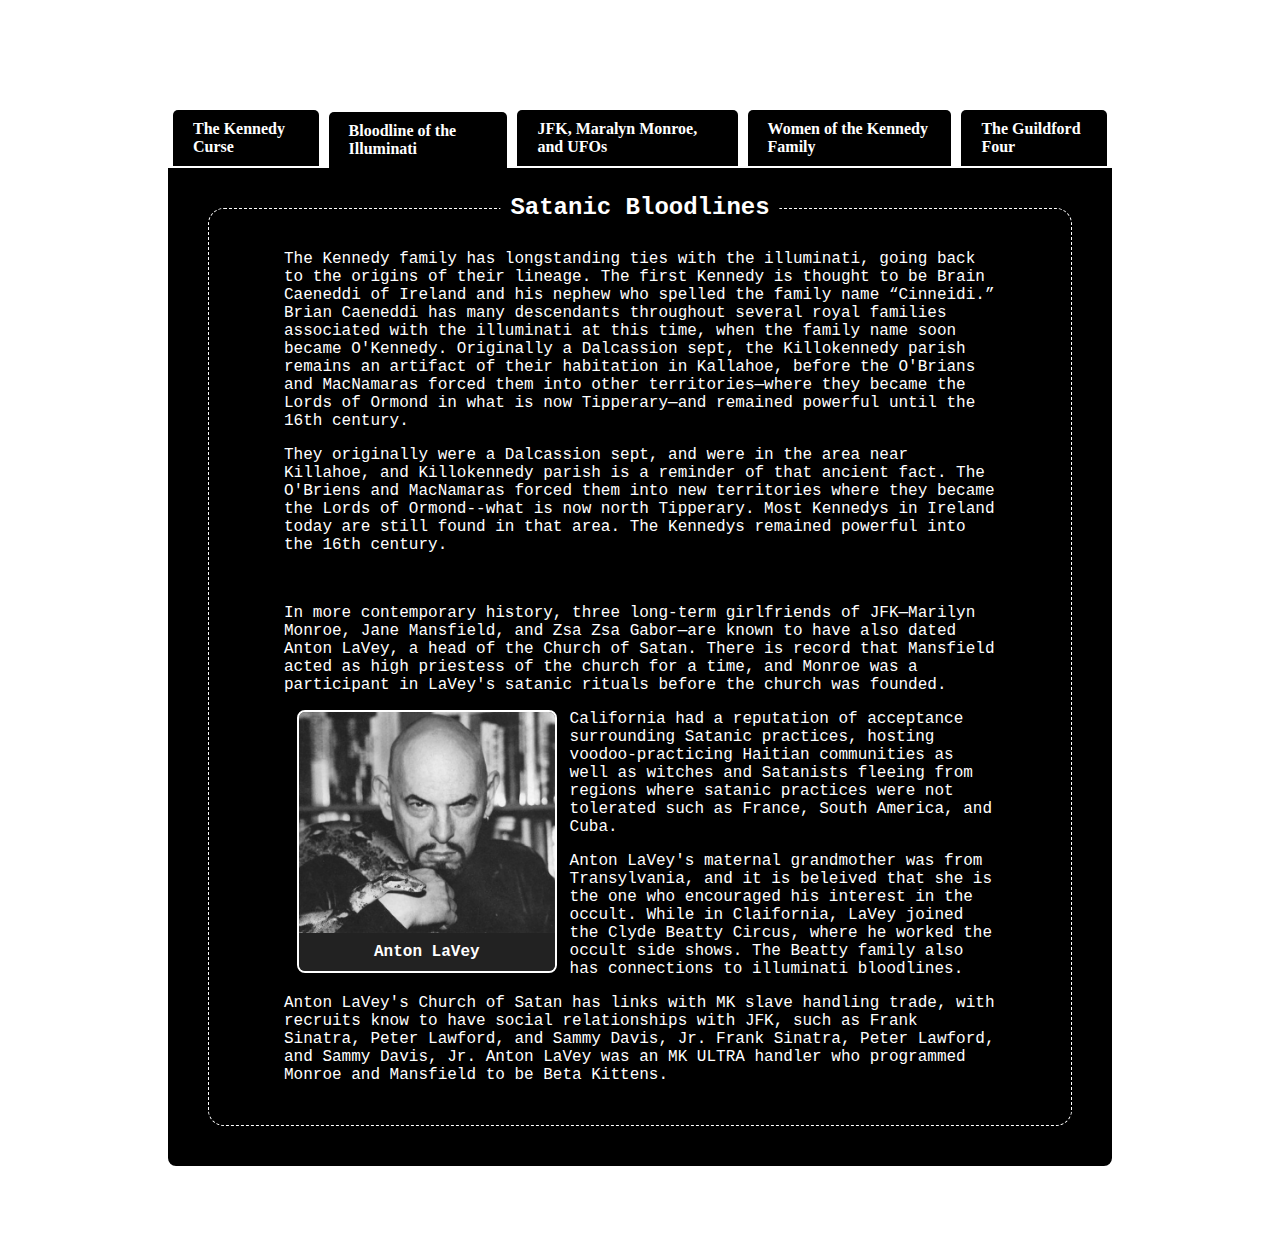
<file: assignment5_html/illuminati.html>
<!DOCTYPE html>
<html lang="en">

<head>
    <meta charset="UTF-8">
    <meta name="viewport" content="width=device-width, initial-scale=1.0">
    <title>Bloodline of the Illuminati</title>
    <link rel="stylesheet" href="css/styles.css">
    <style>
        body {
            background-image: url(https://external-content.duckduckgo.com/iu/?u=https%3A%2F%2Fimages2.minutemediacdn.com%2Fimage%2Fupload%2Fc_fill%2Cw_1440%2Car_16%3A9%2Cf_auto%2Cq_auto%2Cg_auto%2Fshape%2Fcover%2Fsport%2F608358-gettyimages-1160820238-d970431b18931288dc6adbf68804322d.jpg&f=1&nofb=1&ipt=1d73f077c080acd66db03b7a429b47249a5ad1914d11b213e471769434e1ee26);
            background-size: cover;
            background-position: center;
            background-repeat: no-repeat;
            background-attachment: fixed;
            margin: 0;
        }
    </style>
</head>

<body>

    <div id="container">



        <header>



        </header>



        <nav>
            <ul class="tabs">
                <li class="tab"><a href="kennedy_curse.html">The Kennedy Curse</a></li>
                <li class="tab active"><a href="illuminati.html">Bloodline of the Illuminati</a></li>
                <li class="tab"><a href="jfk_mm_ufo.html">JFK, Maralyn Monroe, and UFOs</a></li>
                <li class="tab"><a href="kennedy_women.html">Women of the Kennedy Family</a></li>
                <li class="tab"><a href="the_guildford_four.html">The Guildford Four</a></li>
            </ul>
        </nav>



        <main>

            <div class="info">
                <h2>Satanic Bloodlines</h2>
                <p> The Kennedy family has longstanding ties with the illuminati, going back to the origins of their
                    lineage. The first Kennedy is thought to be Brain Caeneddi of Ireland and his nephew who spelled the
                    family name “Cinneidi.” Brian Caeneddi has many descendants throughout several royal families
                    associated
                    with the illuminati at this time, when the family name soon became O'Kennedy. Originally a
                    Dalcassion
                    sept, the Killokennedy parish remains an artifact of their habitation in Kallahoe, before the
                    O'Brians
                    and MacNamaras forced them into other territories—where they became the Lords of Ormond in what is
                    now
                    Tipperary—and remained powerful until the 16th century.</p>

                <p>They originally were a Dalcassion sept, and were in the area near Killahoe, and Killokennedy parish
                    is a
                    reminder of that ancient fact. The O'Briens and MacNamaras forced them into new territories where
                    they
                    became the Lords of Ormond--what is now north Tipperary. Most Kennedys in Ireland today are still
                    found
                    in that area. The Kennedys remained powerful into the 16th century.</p>
                <br>

                <p>In more contemporary history, three long-term girlfriends of JFK—Marilyn Monroe, Jane Mansfield, and
                    Zsa Zsa Gabor—are known to have also dated Anton LaVey, a head of the Church of Satan. There is
                    record that Mansfield acted as high priestess of the church for a time, and Monroe was a participant
                    in LaVey's satanic rituals before the church was founded. </p>

                <div class="img-set-left" >
                    <img src="images/anton002-01-1098921113.jpg" alt="anton lavey">
                    <p class="img-cap"> Anton LaVey</p>

                </div>

                <p>California had a reputation of acceptance surrounding Satanic practices, hosting voodoo-practicing
                    Haitian communities as well as witches and Satanists fleeing from regions where satanic practices
                    were not tolerated such as France, South America, and Cuba. </p>
                <p>Anton LaVey's maternal grandmother was from Transylvania, and it is beleived that she is the one who
                    encouraged his interest in the occult. While in Claifornia, LaVey joined the Clyde Beatty Circus,
                    where he worked the occult side shows. The Beatty family also has connections to illuminati
                    bloodlines. </p>
                <p>Anton LaVey's Church of Satan has links with MK slave handling trade, with recruits know to have
                    social relationships with JFK, such as Frank Sinatra, Peter Lawford, and Sammy Davis, Jr. Frank
                    Sinatra, Peter Lawford, and Sammy Davis, Jr. Anton LaVey was an MK ULTRA handler who programmed
                    Monroe and Mansfield to be Beta Kittens. </p>



            </div>

        </main>



        <footer>



        </footer>



    </div>

</body>

</html>
</file>
<file: assignment2_html/css/styles.css>
body {
    background-color: rgb(243, 147, 58);
    font-family: Georgia, 'Times New Roman', Times, serif;
}

#container{
    background-color: rgb(71, 52, 38);
    width: 1200px;
    margin: 20px auto;
    
    border: 5px;
    border-style: solid;
    border-color: white;
    
    padding: 20px;
}

header {
    text-align: left;
    color: black;
    font-size: xx-large;
    font-weight: bold;
    text-decoration: overline;
    font-style: italic;
}

nav {
    text-align: right;
    margin: 20px 0; 
}
nav a:link, nav a:visited {
        background-color: rgb(255, 252, 238);
        color: black;
        padding: 5px;
        margin: 10px;
        text-align: center;
        text-decoration: none;
        outline-style: outset;
        outline-width: 5px;
        outline-color: rgb(184, 92, 6);
        display: inline-block;
}
nav a:hover, nav a:active {
    background-color: rgb(255, 252, 238);
        color:black;
        padding: 5px;
        margin: 10px;
        text-align: center;
        text-decoration: none;
        outline-style: inset;
        outline-width: 5px;
        outline-color: rgb(184, 92, 6);
        display: inline-block;
}

a.one:link, a.one:visited, a.one:hover {color: black;}
 
footer {
    outline-style: double;
    outline-color:rgb(153, 76, 4);
    padding: 5px;
    text-align: center;
    margin-right: 1050px;
    margin-top: 10px;
}

h1, h2, h3 {
    color:rgb(255, 252, 238);
    text-align: center;
    margin-top: 50px;
    margin-bottom: 5px;
}
h4 {
    margin-top: 30px;
    margin-bottom: 0px;
    text-align: center;
    font-style: italic;
}
h5 {
    text-align: center;
}
h6 {
    margin-top: 10px;
    margin-bottom: 30px;
    text-align: center;
    font-style: italic;
}

p.para {
    outline-style: outset;
    outline-width: 10px;
    margin: 20px;
    outline-color:rgb(153, 76, 4);
    padding: 10px;
    background-color: rgb(255, 252, 238);
}
p.info {
    outline-style: double;
    outline-color:rgb(153, 76, 4);
    padding: 10px;
    text-align: center;
    margin-top: 5px;
    margin-bottom: 15px;
    margin-left: 50px;
    margin-right: 50px;
}

ul {
    outline-style: double;
    outline-color:rgb(153, 76, 4);
    margin-right: 200px;
    margin-left: 200px;
    margin-top: 0;
    margin-bottom: 0;
    padding: 10px;
    text-align: center;
    list-style-position: inside;
}

img {
    display: block;
    margin: 0 auto;
    width: 500px;
}
</file>
<file: assignment3_html/css/styles.css>
body {
    background-color: rgb(243, 147, 58);
    font-family: Georgia, 'Times New Roman', Times, serif;
}


#container {
    background-color: rgb(71, 52, 38);
    width: 75%;
    margin: 20px auto;
    position: relative;

    border: 5px;
    border-style: solid;
    border-color: white;

    padding: 20px;
}

header {
    text-align: left;
    color: black;
    font-size: xx-large;
    font-weight: bold;
    text-decoration: overline;
    font-style: italic;
}

nav {
    margin: 20px 0;
    height: 40px;
    position: relative;
}

nav ul {
    position: absolute;
    top: 50%;
    right: 0;
    display: flex;
    transform: translateY(-50%);
    list-style-type: none;
    border: none;
    outline: none;
    padding: 0;
    margin: 0;
    z-index: 2;
}

nav li {
    display: inline-block;
    margin: 0 auto;
}

nav li a {
    display: flex;
    height: 40px;
    position: relative;
    z-index: 3;
    align-items: center;
    justify-content: center;

    text-align: center;
    padding: 4px;
    margin: 0 15px;
    color: rgb(255, 252, 238);
    font-size: small;
    font-weight: lighter;


    outline-style: dotted;
    outline-width: 3px;
    outline-color: rgb(184, 92, 6);
    background-color: rgb(71, 52, 38);
    line-height: 20px;
    width: 80px;

    text-decoration: none;
    letter-spacing: .50px;

}

nav a:hover {
    display: flex;
    height: 40px;
    position: relative;
    z-index: 3;
    align-items: center;
    justify-content: center;

    text-align: center;
    padding: 4px;
    margin: 0 15px;
    color: rgb(255, 252, 238);
    font-size: small;
    font-weight: bold;


    outline-style: dotted;
    outline-width: 8px;
    outline-color: rgb(255, 252, 238);
    background-color: rgb(71, 52, 38);
    line-height: 20px;
    width: 80px;

    text-decoration: none;
    letter-spacing: .50px;
}

.nav-line {
    border: none;
    border-top: 3px dotted rgb(184, 92, 6);
    position: absolute;
    top: 50%;
    left: 0;
    width: 100%;
    z-index: 1;
    transform: translateY(-50%);
    padding: 0;
    margin: 0;
}


.two-col {
    display: flex;
    align-items: stretch;
}

.col {
    flex: 1;
    padding: 20px;
}

.col-a {
    width: 75%;
    padding: 30px;
}

.col-b {
    width: 25%;
    padding: 5px;
    margin: 50px 30px;
}
.col-b-frame {
   display: inline-block;
   padding: 5px;
   margin: 0;
    outline-style: double;
    outline-color: rgb(243, 147, 58);
}
.divider {
    width: 2px;
    margin: 0 10px;
    background-image: linear-gradient(to bottom, rgb(184, 92, 6) 30%, rgba(255, 255, 255, 0) 0%);
    background-position: right;
    background-size: 2px 8px;
    background-repeat: repeat-y;
}


h1 {
    color: rgb(255, 252, 238);
    text-align: center;
    font-style: italic;
    font-weight: bolder;
    margin: 0 auto;
}

h2 {
    color: rgb(255, 252, 238);
    text-align: center;
    margin-top: 30px;
    margin-bottom: 5px;
}

h3 {
    color: rgb(255, 252, 238);
    text-align: center;
    margin-top: 10px;
    margin-bottom: 5px;
}

h4 {
    margin-top: 30px;
    margin-bottom: 0px;
    text-align: center;
    font-style: italic;
    font-weight: lighter;
    color: rgb(255, 252, 238);
}


.para {
    outline-style: outset;
    outline-width: 10px;
    outline-color: rgb(153, 76, 4);
    background-color: rgb(255, 252, 238);
    margin: 30px;
    padding: 10px;
    text-align: center;
}

.info {
    outline-style: inset;
    outline-width: 4px;
    outline-color: rgb(153, 76, 4);
    background-color: rgb(255, 252, 238);
    margin: 10px 55px 20px 55px;
    padding: 10px;
    text-align: center;
}

ul {
    text-align: center;
    list-style-type: circle;
    list-style-position: inside;
    padding: 10px;
    line-height: 30px;
    color: rgb(255, 252, 238);

}

.ul_info {
    outline-style: double;
    outline-color: rgb(243, 147, 58);
    color: rgb(255, 252, 238);
    letter-spacing: .25px;
    font-weight: lighter;
    margin: 20px 200px;

}


footer {
    position: absolute;
    left: 0;
    bottom: 0;
    outline-style: double;
    outline-color: rgb(243, 147, 58);
    padding: 5px;
    text-align: center;
    margin: 10px;
    color: rgb(255, 252, 238);
}


.img-set {
    max-width: 100%;
    text-align: center;
    margin: 0 auto;
}

.img-set img {
    display: block;
    width: 100%;
    height: auto;
}

.img-border {
    position: relative;
    border: 3px double rgba(255, 252, 238, 0.671);
    width: 100%;
    max-width: 300px;
    margin: 0 auto;
    display: inline-block;
    box-sizing: border-box;
    text-align: left;
}

.img-cap {
   position: static;
    bottom: 0;
    left: 0;
    width: 100%;
    padding: 5px;
    text-align: left;
    box-sizing: border-box;
    margin: 0;

    font-style: italic;
    font-weight: lighter;
    font-size: small;
    font-family: Georgia, 'Times New Roman', Times, serif;
    color: rgba(255, 252, 238, 0.76);
    background: rgba(0, 0, 0, 0.3);
}

.dotted-hr {
    border: none;
    border-top: 2px dashed;
    color: rgb(255, 252, 238);
    margin: 0 20px;
}

a.one:link,
a.one:visited,
a.one:hover {
    color: black;
}

#directory {
    display: block;
    text-align: center;
    margin-top: 30px;
    width: 100%;
}

#directory a {
    color: rgb(243, 147, 58);
    padding: 30px;
    font-size: small;
    font-style: italic;
    font-family: Georgia, 'Times New Roman', Times, serif;
}
</file>
<file: assignment4_html/css/styles.css>
/* Global Styles */
html {
    font-size: 16px;
}

header {
    text-align: left;
    color: black;
    font-size: 2rem;
    font-weight: bold;
    text-decoration: overline;
    font-style: italic;
}

body {
    background-color: rgb(243, 147, 58);
    font-family: 'Futura', sans-serif;
}

#container {
    background-color: rgb(71, 52, 38);
    width: 90%;
    position: relative;
    border: 5px;
    border-style: solid;
    border-color: white;
    position: relative;
}

/* 画像 */
.img-set {
    max-width: 75%;
    text-align: center;
}

.img-set img {
    display: block;
    width: 100%;
}

.img-border {
    position: relative;
    border: 5px double rgba(255, 252, 238, 0.671);
    width: 75%;
    max-width: 500px;
    margin: 0 auto;
    display: inline-block;
    box-sizing: border-box;
    text-align: left;
}

.img-cap {
    position: static;
    bottom: 0;
    left: 0;
    width: 100%;
    padding: 5px;
    text-align: left;
    box-sizing: border-box;
    margin: 0;

    font-style: italic;
    font-weight: lighter;
    font-size: 0.75rem;
    font-family: Georgia, 'Times New Roman', Times, serif;
    color: rgba(255, 252, 238, 0.76);
    background: rgba(0, 0, 0, 0.3);
}

/* 横線 */
.dotted-hr {
    border: none;
    border-top: 2px dashed;
    color: rgb(255, 252, 238);
}

/* 下ナビ */
#directory {
    display: block;
    text-align: center;
    width: 100%;
}

#directory a {
    color: rgb(243, 147, 58);
    font-style: italic;
    font-family: Georgia, 'Times New Roman', Times, serif;
}

/* クランプ */
#container {
    margin: clamp(1rem, 3vw, 2rem) auto;
    padding: clamp(1rem, 3vw, 2rem);
}

h1 {
    font-size: clamp(2rem, 5vw, 3rem);
    margin: 0 auto;
}

h2 {
    font-size: clamp(1.5rem, 4vw, 2.5rem);
    margin: 0 auto;
}

h3 {
    font-size: clamp(1.25rem, 3vw, 2rem);
    margin: 0 auto;
}

h4 {
    font-size: clamp(1.125rem, 2.5vw, 1.75rem);
    margin: 0 auto;
}

.img-set {
    margin-top: 0;
    margin-bottom: clamp(1.5rem, 4vw, 2.5rem);
    margin-left: auto;
    margin-right: auto;
}

.para {
    font-size: clamp(1rem, 2vw, 1.5rem);
    margin-top: clamp(0.5rem, 1vw, 1rem);
    margin-bottom: clamp(1.5rem, 4vw, 2.5rem);
    margin-right: clamp(1rem, 4vw, 2rem);
    margin-left: clamp(1rem, 4vw, 2rem);
    padding: clamp(0.5rem, 2vw, 1.25rem);
}

.info {
    font-size: clamp(1rem, 2vw, 1.5rem);
    margin-top: clamp(0.5rem, 1vw, 1rem);
    margin-bottom: clamp(1.5rem, 4vw, 2.5rem);
    margin-right: clamp(2rem, 5vw, 4rem);
    margin-left: clamp(2rem, 5vw, 4rem);
    padding: clamp(0.5rem, 2vw, 1.25rem);
}

ul {
    font-size: clamp(.75rem, 1.75vw, 1.25rem);
    margin-top: clamp(1rem, 5vw, 2rem);
    margin-bottom: clamp(1rem, 5vw, 2rem);
    margin-left: clamp(1rem, 5vw, 2rem);
    margin-right: clamp(1rem, 5vw, 2rem);
    text-align: center;
    padding: 0;
    list-style-position: inside;
    line-height: clamp(1.5rem, 3.5vw, 2.25rem);
}

.ul_info {
    font-size: clamp(.75rem, 1.75vw, 1.25rem);
    margin-top: clamp(1rem, 5vw, 2rem);
    margin-bottom: clamp(1rem, 5vw, 2rem);
    margin-left: clamp(1rem, 5vw, 2rem);
    margin-right: clamp(1rem, 5vw, 2rem);
    text-align: center;
    padding: clamp(0.25rem, 1vw, 0.75rem);
    list-style-position: inside;
    line-height: clamp(1.5rem, 3.5vw, 2.25rem);
}

ul li,
.ul_info li {
    padding-left: 0;
    margin-left: 0;
}

footer {
    position: absolute;
    left: 0;
    bottom: 0;
    outline-style: double;
    outline-color: rgb(243, 147, 58);
    color: rgb(255, 252, 238);
    margin: clamp(0.5rem, 2vw, 1.25rem);
    padding: clamp(0.25rem, 1vw, 0.75rem);
}

.dotted-hr {
    margin: 0 clamp(1rem, 4vw, 2rem);
}

#directory {
    margin-top: clamp(1.5rem, 6vw, 3rem);
}

#directory a {
    padding: clamp(1rem, 5vw, 2rem);
    font-size: 0.75rem;
}

/* mobile */
@media (max-width: 768px) {

    html {
        font-size: 12px;
    }

    header {
        display: flex;
        justify-content: center;
        align-items: center;
        height: 60px;
        font-family: Georgia, 'Times New Roman', Times, serif;
    }

    nav {
        background-color: rgb(71, 52, 38);
        display: flex;
    }

    nav ul {
        list-style-type: none;
        flex-direction: column;
        align-items: flex-start;
        border-width: 3px;
        background-color: rgb(71, 52, 38);
        border-top: dotted white;
        border-bottom: dotted white;
        border-left: none;
        border-right: none;
        position: static;
        display: block;
        transform: none;
        text-align: left;
        padding-left: 10px;
        width: 100%;
        margin: 0 0 25px;
    }

    nav li {
        padding: 0;
        color: rgb(71, 52, 38);
        display: block;
        margin: 0 auto;
    }

    nav li a {
        color: white;
        font-family: Georgia, 'Times New Roman', Times, serif;
        font-size: 0.75rem;
        font-weight: lighter;
        margin: 3px auto;
        width: auto;
        justify-content: flex-start;
        text-decoration: none;
    }

    nav li a:hover {
        color: white;
        font-family: Georgia, 'Times New Roman', Times, serif;
        font-size: 0.75rem;
        font-weight: bold;
        font-style: italic;
        margin: 3px auto;
        width: auto;
        justify-content: flex-start;
        text-decoration: none;
    }

    h1 {
        color: rgb(255, 252, 238);
        text-align: center;
        font-style: italic;
        font-weight: bold;
    }

    h2 {
        color: rgb(255, 252, 238);
        text-align: center;
    }

    h3 {
        color: rgb(255, 252, 238);
        text-align: center;
    }

    h4 {
        text-align: center;
        font-style: italic;
        font-weight: lighter;
        color: rgb(255, 252, 238);
    }

    .para {
        outline-style: ridge;
        outline-width: 5px;
        outline-color: rgb(153, 76, 4);
        background-color: rgb(255, 252, 238);
        text-align: left;
    }

    .info {
        outline-style: solid;
        outline-width: 3px;
        outline-color: rgb(153, 76, 4);
        background-color: rgb(255, 252, 238);
        text-align: left;
    }

    ul {
        list-style-type: circle;
        list-style-position: inside;
        color: rgb(255, 252, 238);
    }

    .ul_info {
        outline-style: double;
        outline-color: rgb(243, 147, 58);
        color: rgb(255, 252, 238);
        font-weight: lighter;
    }

    .divider .col-b-frame .dotted-hr{
        display: none;
    }
}

/* tablet */
@media (max-width: 1024px) {
    html {
        font-size: 14px;
    }

    header {
        display: flex;
        justify-content: left;
        height: 100px;
        font-family: Georgia, 'Times New Roman', Times, serif;
    }

    nav {
        display: flex;
        justify-content: center;
        align-items: center;
        background-color: rgb(71, 52, 38);
    }

    nav ul {
        border-width: 6px;
        position: static;
        transform: none;
        text-align: center;
        display: flex;
        flex-direction: row;
        justify-content: center;
        align-items: center;
        list-style-type: none;
        padding-left: 0;
        margin: 0 0 20px;
        width: 100%;
        background-color: rgb(71, 52, 38);
        border: dotted white;
    }

    nav li {
        padding: 0;
        color: rgb(71, 52, 38);
        display: block;
        margin: 0 auto;
    }

    nav li a {
        color: white;
        font-family: Georgia, 'Times New Roman', Times, serif;
        font-size: 0.75rem;
        font-weight: lighter;
        margin: 3px auto;
        width: auto;
        justify-content: flex-start;
        text-decoration: none;
    }

    nav li a:hover {
        color: white;
        font-family: Georgia, 'Times New Roman', Times, serif;
        font-size: 0.75rem;
        font-weight: bold;
        font-style: italic;
        margin: 3px auto;
        width: auto;
        justify-content: flex-start;
        text-decoration: none;
    }

    h1 {
        color: rgb(255, 252, 238);
        text-align: center;
        font-style: italic;
        font-weight: bold;
    }

    h2 {
        color: rgb(255, 252, 238);
        text-align: center;
    }

    h3 {
        color: rgb(255, 252, 238);
        text-align: center;
    }

    h4 {
        text-align: center;
        font-style: italic;
        font-weight: lighter;
        color: rgb(255, 252, 238);
    }

    .para {
        outline-style: ridge;
        outline-width: 10px;
        outline-color: rgb(153, 76, 4);
        background-color: rgb(255, 252, 238);
        text-align: center;
    }

    .info {
        outline-style: ridge;
        outline-width: 5px;
        outline-color: rgb(153, 76, 4);
        background-color: rgb(255, 252, 238);
        text-align: center;
    }

    ul {
        list-style-type: circle;
        list-style-position: inside;
        color: rgb(255, 252, 238);
    }

    .ul_info {
        outline-style: double;
        outline-color: rgb(243, 147, 58);
        color: rgb(255, 252, 238);
    }

    .two-col {
        display: flex;
        align-items: stretch;
    }

    .col {
        flex: 1;
        padding: 20px;
    }

    .divider {
        width: 2px;
        margin: 0 10px;
        background-image: linear-gradient(to bottom, rgb(184, 92, 6) 30%, rgba(255, 255, 255, 0) 0%);
        background-position: right;
        background-size: 2px 8px;
        background-repeat: repeat-y;
    }
    .dotted-hr {
        display: none;
    }
}

/* monitor */
@media (min-width: 1024px) {

    html {
        font-size: 16px;
    }

    nav {
        margin: 20px 0;
        margin-bottom: 30px;
        height: 40px;
        position: relative;
    }

    nav ul {
        position: absolute;
        top: 50%;
        right: 0;
        display: flex;
        transform: translateY(-50%);
        list-style-type: none;
        border: none;
        outline: none;
        padding: 0;
        margin: 0;
        z-index: 2;
    }

    nav li {
        display: inline-block;
        margin: 0 auto;
    }

    nav li a {
        display: flex;
        height: 40px;
        position: relative;
        z-index: 3;
        align-items: center;
        justify-content: center;
        text-align: center;
        padding: 4px;
        margin: 0 15px;
        color: rgb(255, 252, 238);
        font-size: small;
        font-weight: lighter;
        outline-style: dotted;
        outline-width: 3px;
        outline-color: rgb(184, 92, 6);
        background-color: rgb(71, 52, 38);
        line-height: 20px;
        width: 80px;
        text-decoration: none;
        letter-spacing: .50px;
    }

    nav a:hover {
        display: flex;
        height: 40px;
        position: relative;
        z-index: 3;
        align-items: center;
        justify-content: center;
        text-align: center;
        padding: 4px;
        margin: 0 15px;
        color: rgb(255, 252, 238);
        font-size: small;
        font-weight: bold;
        outline-style: dotted;
        outline-width: 8px;
        outline-color: rgb(255, 252, 238);
        background-color: rgb(71, 52, 38);
        line-height: 20px;
        width: 80px;
        text-decoration: none;
        letter-spacing: .50px;
    }

    .nav-line {
        border: none;
        border-top: 3px dotted rgb(184, 92, 6);
        position: absolute;
        top: 50%;
        left: 0;
        width: 100%;
        z-index: 1;
        transform: translateY(-50%);
        padding: 0;
        margin: 0;
    }
    .two-col {
        display: flex;
        align-items: stretch;
    }
    .two-col-ab{
        display: flex;
        align-items: stretch;
    }
    .col {
        flex: 1;
        padding: 20px;
    }
    
    .col-a {
        width: 75%;
        padding: 30px;
    }
    
    .col-b {
        width: 25%;
        padding: 5px;
        margin: 50px 30px;
    }
    .col-b-frame {
       display: inline-block;
       padding: 5px;
       margin: 0;
        outline-style: double;
        outline-color: rgb(243, 147, 58);
    }
    .divider {
        width: 2px;
        margin: 0 10px;
        background-image: linear-gradient(to bottom, rgb(184, 92, 6) 30%, rgba(255, 255, 255, 0) 0%);
        background-position: right;
        background-size: 2px 8px;
        background-repeat: repeat-y;
    }
    
    h1 {
        color: rgb(255, 252, 238);
        text-align: center;
        font-style: italic;
        font-weight: bolder;
    }
    
    h2 {
        color: rgb(255, 252, 238);
        text-align: center;
        margin-top: 30px;
    }
    
    h3 {
        color: rgb(255, 252, 238);
        text-align: center;
    }
    
    h4 {
        text-align: center;
        font-style: italic;
        font-weight: lighter;
        color: rgb(255, 252, 238);
    }
    
    .para {
        outline-style: outset;
        outline-width: 10px;
        outline-color: rgb(153, 76, 4);
        background-color: rgb(255, 252, 238);
        text-align: center;
    }
    
    .info {
        outline-style: inset;
        outline-width: 4px;
        outline-color: rgb(153, 76, 4);
        background-color: rgb(255, 252, 238);
        text-align: center;
    }
    
    ul {
        text-align: center;
        list-style-type: circle;
        list-style-position: inside;
        color: rgb(255, 252, 238);
    }
    
    .ul_info {
        outline-style: double;
        outline-color: rgb(243, 147, 58);
        color: rgb(255, 252, 238);
        letter-spacing: .25px;
        font-weight: lighter;
    }

}
</file>
<file: assignment5_html/css/styles.css>
main {
    font-size: 16px;
    color: white;
    font-family: 'Courier New', Courier, monospace;
}

#container {
    max-width: 75%;
    margin: 5% auto;
    padding: 0;
    border: 0.5em solid white;
    border-radius: 1em;
    background-color: #000000;
    box-sizing: border-box;
    border-style: solid;
    position: relative;

}

header {
    background-color: white;
    padding: 20px;
    margin: 0;
    position: relative;
}

nav {
    position: relative;
    display: flex;
    justify-content: flex-start;
    padding: 0;
    z-index: 10;
    background-color: white;
    padding-bottom: 0;
    margin: 0;
}

.tabs {
    display: flex;
    list-style: none;
    padding: 0;
    margin: 0;

}

.tab {
    background-color: black;
    border-radius: 5px 5px 0 0;
    margin: 0 5px;
    padding: 10px 20px;
    position: relative;
    transform: translateY(-2px);
    cursor: pointer;
    box-shadow: none;
    transition: background-color 0.3s ease, transform 0.3s ease;
}


.tab.active {
    background-color: black;
    transform: translateY(0);
    margin-bottom: 0;
    box-shadow: none;
}

.tab:hover {
    background-color: #3a3939;
    transform: translateY(-4px);
}

.tab.active:hover {
    transform: translateY(0);
    background-color: black;
}

.tab a {
    color: white;
    text-decoration: none;
    font-size: 16px;
    font-weight: bold;

}

.tab.active a {
    color: white;
}

main {
    padding: 20px;
}

h1 {
    margin: 50px auto;
    text-decoration: underline;

}

.info {
    position: relative;
    border: .1em dashed white;
    border-radius: 1em;
    padding: 25px 75px;
    margin: 20px;
    background-color: rgba(0, 0, 0, 0.6);
}

.info h2 {
    position: absolute;
    top: -40px;
    left: 50%;
    transform: translateX(-50%);
    background-color: rgb(0, 0, 0);
    padding: 5px 10px;
    color: white;
    z-index: 1;
    float: left;
    white-space: nowrap;
}

.img-set-center{
    margin: 2vw auto;
    display: block;
    width: 50vw;
    border: 2px solid #444;
    /* border around the whole container */
    border-radius: 8px;
    overflow: hidden;
    border-color: white;
    background-color: rgba(128, 128, 128, 0.562);
    
   
    
   
}
.img-set-left {
    margin: 10px;
    width: 20vw;
float: left;
    border: 2px solid #444;
    /* border around the whole container */
    border-radius: 8px;
    overflow: hidden;
    border-color: white;
    background-color: rgba(128, 128, 128, 0.562);
    color: green;
    margin: 0 1vw;
}

img {
    width: 100%;
    display: block;
  
    
}

.img-cap {
    background-color: #222;
    /* banner background */
    color: white;
    /* caption text color */
    text-align: center;
    padding: 10px;
    font-weight: bold;
    margin: 0 auto;

}

.curse {
    padding: 20px;
    margin-top: 50px;
}

.death {
    color: green;
    text-align: right;
    font-size: .85rem;
}

.list_death {
    border: none;
    height: 2px;
    background-color: #44424294;
    width: 80%;
    margin: 20px auto;
}
</file>
